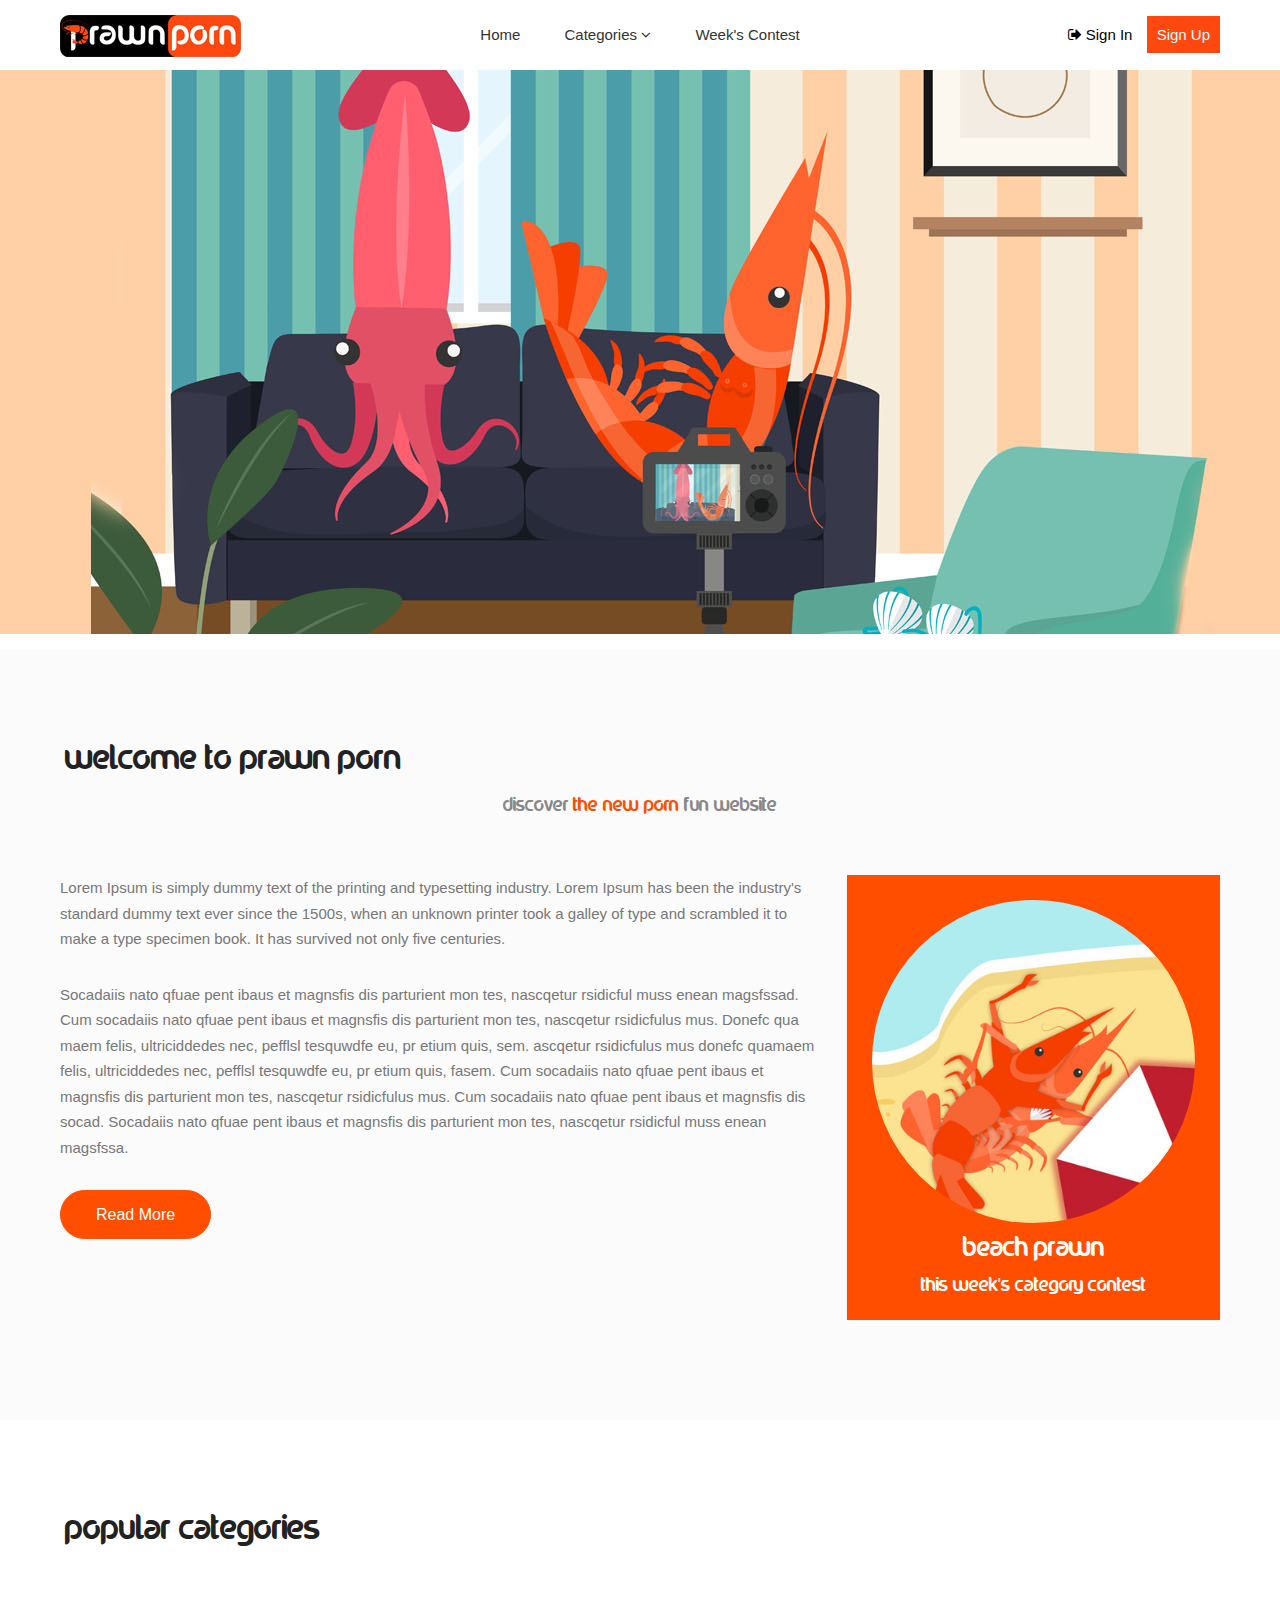
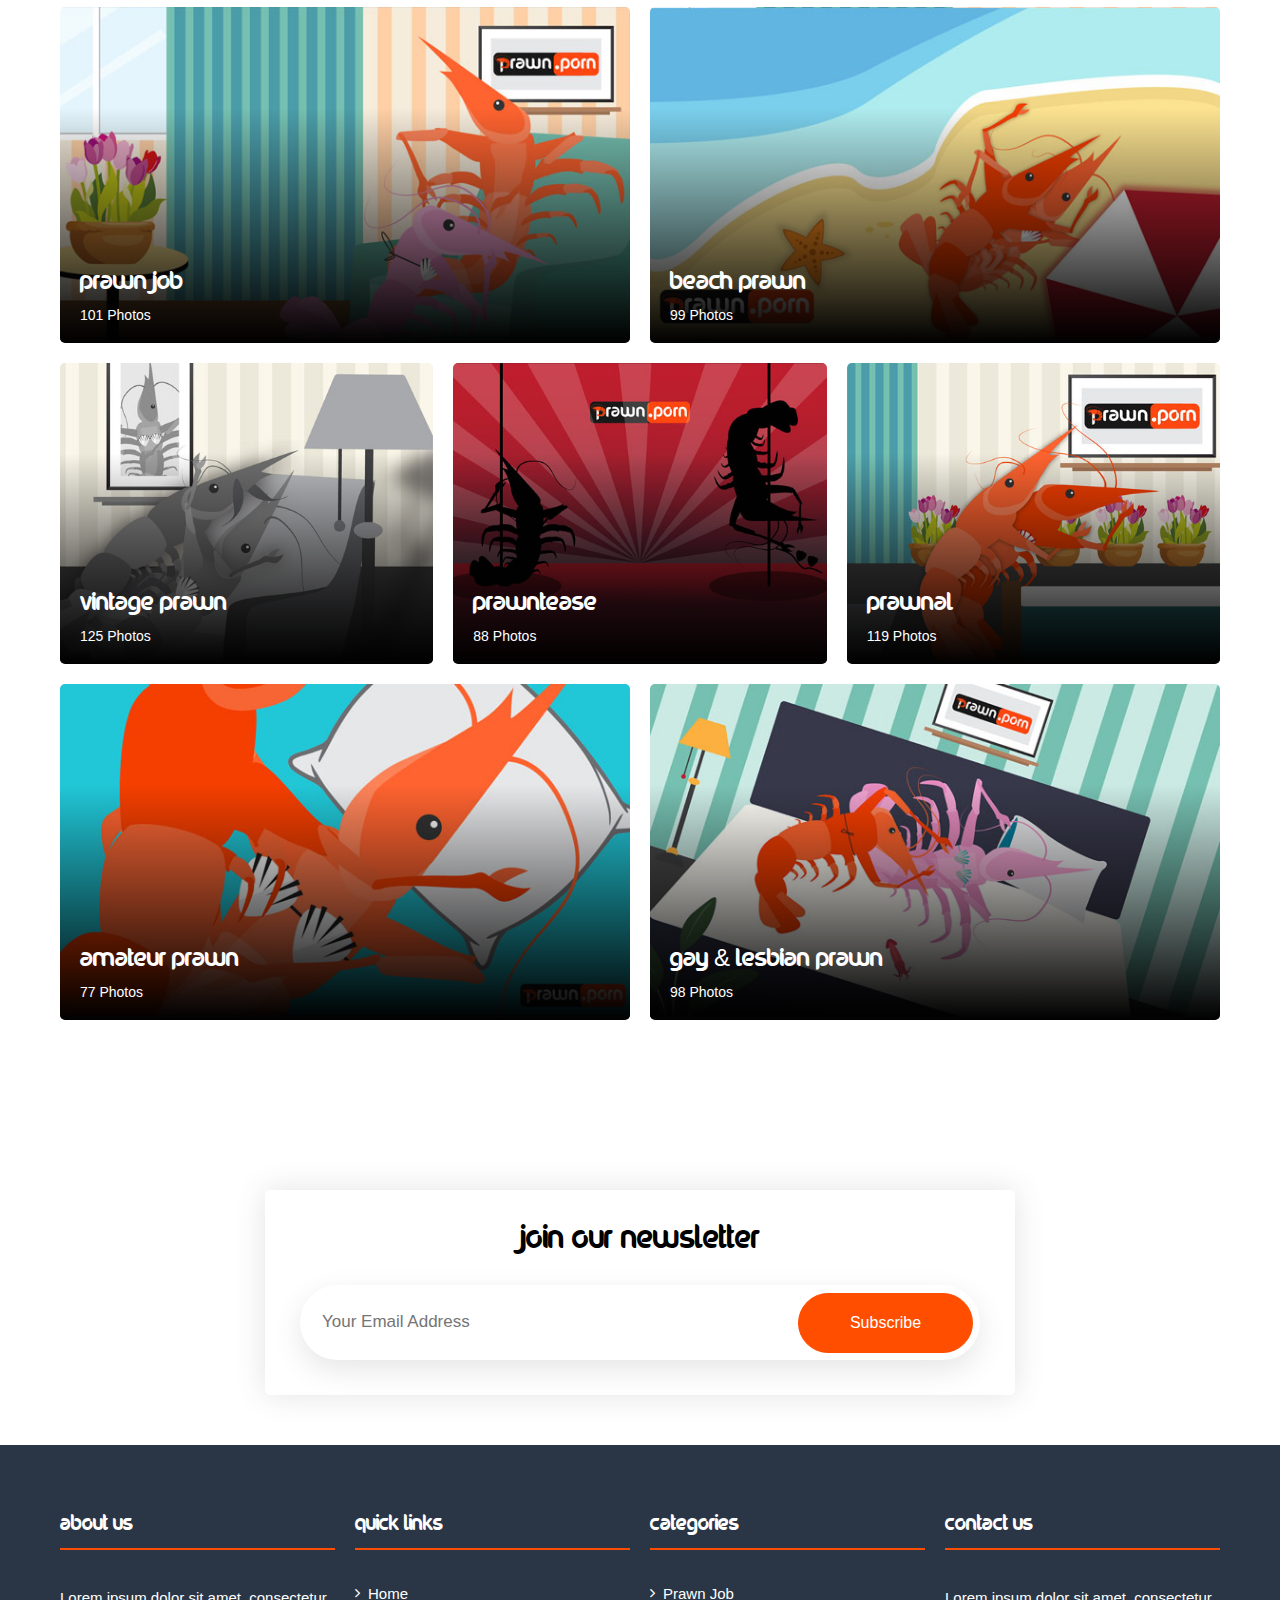
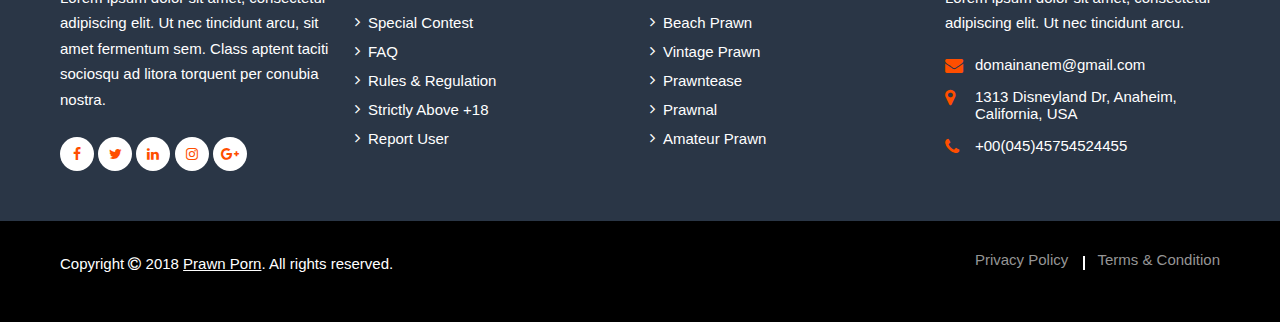
<file: index.html>
<!DOCTYPE html>

<html lang="en">

<head>

<meta charset="utf-8">

<meta name="viewport" content="width=device-width, initial-scale=1.0">

<link rel="icon" type="image/png" href="images/favicon.ico">

<link rel="stylesheet" href="styles.css">

<title>Welcome to Prawn Porn</title>

</head>

<body>

<header>

  <div class="container">

    <div class="row">

      <div class="col-xs-12 col-sm-3 col-md-3"> <a href="#" class="logo"><img src="images/logo.png" alt=""></a> </div>

      <div class="col-xs-4 col-sm-6 col-md-6">

        <nav>
          <label for="show-menu" class="show-menu"><i class="fa fa-bars"></i> Menu</label>
          <input type="checkbox" id="show-menu" role="button">
          <ul id="menu">

            <li><a href="index.html">Home</a></li>

            <li><a href="category-list.html">Categories <i class="fa fa-angle-down"></i></a>

              <ul class="hidden">

                <li><a href="#">Prawn Job</a></li>

                <li><a href="#">Beach Prawn</a></li>

                <li><a href="#">Vintage Prawn</a></li>

                <li><a href="#">Prawntease</a></li>

                <li><a href="#">Prawnal</a></li>

                <li><a href="#">Amateur Prawn</a></li>

                <li><a href="#">Gay &amp; Lesbian Prawn</a></li>

                <li><a href="#">row Prawn</a></li>

                <li><a href="#">Fat Praw</a></li>

              </ul>

            </li>

            <li><a href="#">Week's Contest</a></li>

          </ul>
          <div class="clear"></div>
        </nav>

      </div>

      <div class="col-xs-8 col-sm-3 col-md-3">

        <ul class="userlinks">

          <li><a href="#" class="login"><i class="fa fa-sign-out"></i> Sign In</a></li>

          <li><a href="#" class="signup">Sign Up</a></li>

        </ul>

      </div>

    </div>

  </div>

</header>





  <div class="banner"></div>

  

  

<section class="section lightgrey">

  <div class="container">

    <div class="section-title">

      <h2>Welcome to Prawn Porn</h2>

      <h4>Discover <span>the New Porn </span>Fun Website</h4>

    </div>

    <div class="row">

      <div class="col-sm-8">

        <div class="about-text">

          <p>Lorem Ipsum is simply dummy text of the printing and typesetting industry. Lorem Ipsum has been the industry's standard dummy text ever since the 1500s, when an unknown printer took a galley of type and scrambled it to make a type specimen book. It has survived not only five centuries.</p>

          <p>Socadaiis nato qfuae pent ibaus et magnsfis dis parturient mon tes, nascqetur rsidicful muss enean magsfssad. Cum socadaiis nato qfuae pent ibaus et magnsfis dis parturient mon tes, nascqetur rsidicfulus mus. Donefc qua maem felis, ultriciddedes nec, pefflsl tesquwdfe eu, pr etium quis, sem.

            

            ascqetur rsidicfulus mus donefc quamaem felis, ultriciddedes nec, pefflsl tesquwdfe eu, pr etium quis, fasem. Cum socadaiis nato qfuae pent ibaus et magnsfis dis parturient mon tes, nascqetur rsidicfulus mus. Cum socadaiis nato qfuae pent ibaus et magnsfis dis socad. Socadaiis nato qfuae pent ibaus et magnsfis dis parturient mon tes, nascqetur rsidicful muss enean magsfssa.</p>

          <p><a href="#" class="btn">Read More</a></p>

        </div>

      </div>

      <div class="col-sm-4">

        <div class="circleblock"> <img src="images/me.jpg" alt="">

          <h2>Beach Prawn</h2>

          <h3>This week's category contest</h3>

        </div>

      </div>

    </div>

  </div>

</section>

<section class="section">

  <div class="container">

    <div class="section-title">

      <h2>Popular Categories</h2>

    </div>

    <div class="row">

      <div class="col-sm-6">

        <div class="single-cities">

          <figure> <a href="#"> <img src="images/cat-1.jpg" alt="">

            <div class="list-overlay"></div>

            </a> </figure>

          <div class="cities-content">

            <h4><a href="#">Prawn Job</a></h4>

            <span>101 Photos</span> </div>

          <div class="browse-btn"> <a href="#" class="btn btn-primary">Browse</a> </div>

        </div>

      </div>

      <div class="col-sm-6">

        <div class="single-cities">

          <figure> <a href="#"> <img src="images/cat-2.jpg" alt="">

            <div class="list-overlay"></div>

            </a> </figure>

          <div class="cities-content">

            <h4><a href="#">Beach Prawn</a></h4>

            <span>99 Photos</span> </div>

          <div class="browse-btn"> <a href="#" class="btn btn-primary">Browse</a> </div>

        </div>

      </div>

    </div>

    <div class="row">

      <div class="col-sm-4">

        <div class="single-cities">

          <figure> <a href="#"> <img src="images/cat-3.jpg" alt="">

            <div class="list-overlay"></div>

            </a> </figure>

          <div class="cities-content">

            <h4><a href="#">Vintage Prawn</a></h4>

            <span>125 Photos</span> </div>

          <div class="browse-btn"> <a href="#" class="btn btn-primary">Browse</a> </div>

        </div>

      </div>

      <div class="col-sm-4">

        <div class="single-cities">

          <figure> <a href="#"> <img src="images/cat-4.jpg" alt="">

            <div class="list-overlay"></div>

            </a> </figure>

          <div class="cities-content">

            <h4><a href="#">Prawntease</a></h4>

            <span>88 Photos</span> </div>

          <div class="browse-btn"> <a href="#" class="btn btn-primary">Browse</a> </div>

        </div>

      </div>

      <div class="col-sm-4">

        <div class="single-cities">

          <figure> <a href="#"> <img src="images/cat-5.jpg" alt="">

            <div class="list-overlay"></div>

            </a> </figure>

          <div class="cities-content">

            <h4><a href="#">Prawnal</a></h4>

            <span>119 Photos</span> </div>

          <div class="browse-btn"> <a href="#" class="btn btn-primary">Browse</a> </div>

        </div>

      </div>

    </div>

    <div class="row">

      <div class="col-sm-6">

        <div class="single-cities">

          <figure> <a href="#"> <img src="images/cat-6.jpg" alt="">

            <div class="list-overlay"></div>

            </a> </figure>

          <div class="cities-content">

            <h4><a href="#">Amateur Prawn</a></h4>

            <span>77 Photos</span> </div>

          <div class="browse-btn"> <a href="#" class="btn btn-primary">Browse</a> </div>

        </div>

      </div>

      <div class="col-sm-6">

        <div class="single-cities">

          <figure> <a href="#"> <img src="images/cat-7.jpg" alt="">

            <div class="list-overlay"></div>

            </a> </figure>

          <div class="cities-content">

            <h4><a href="#">Gay &amp; Lesbian Prawn</a></h4>

            <span>98 Photos</span> </div>

          <div class="browse-btn"> <a href="#" class="btn btn-primary">Browse</a> </div>

        </div>

      </div>

    </div>

  </div>

</section>

<section class="sectionsmall">

  <div class="container">

    <div class="row">

      <div class="col-sm-12">

        <div class="newsletter">

          <h4>Join Our Newsletter</h4>

          <form>

            <input type="email" class="form-control" placeholder="Your Email Address" name="email">

            <button class="btn btn-primary" type="submit">Subscribe</button>

          </form>

        </div>

      </div>

    </div>

  </div>

</section>

<footer>

  <div class="container">

    <div class="row">

      <div class="col-sm-3">

        <div class="about">

          <h4>About Us</h4>

          <p>Lorem ipsum dolor sit amet, consectetur adipiscing elit. Ut nec tincidunt arcu, sit amet fermentum sem. Class aptent taciti sociosqu ad litora torquent per conubia nostra.</p>

          <ul class="social-link">

            <li><a href="#" class="fa fa-facebook"></a></li>

            <li><a href="#" class="fa fa-twitter"></a></li>

            <li><a href="#" class="fa fa-linkedin"></a></li>

            <li><a href="#" class="fa fa-instagram"></a></li>

            <li><a href="#" class="fa fa-google-plus"></a></li>

          </ul>

        </div>

      </div>

      <div class="col-sm-3">

        <div class="links">

          <h4>Quick Links</h4>

          <ul>

            <li><a href="#">Home</a></li>

            <li><a href="#">Special Contest</a></li>

            <li><a href="#">FAQ</a></li>

            <li><a href="#">Rules & Regulation</a></li>

            <li><a href="#">Strictly Above +18</a></li>

            <li><a href="#">Report User</a></li>

          </ul>

        </div>

      </div>

      <div class="col-sm-3">

        <div class="links">

          <h4>Categories</h4>

          <ul>

            <li><a href="#">Prawn Job</a></li>

            <li><a href="#">Beach Prawn</a></li>

            <li><a href="#">Vintage Prawn</a></li>

            <li><a href="#">Prawntease</a></li>

            <li><a href="#">Prawnal</a></li>

            <li><a href="#">Amateur Prawn</a></li>

          </ul>

        </div>

      </div>

      <div class="col-sm-3">

        <div class="address">

          <h4>Contact Us</h4>

          <p>Lorem ipsum dolor sit amet, consectetur adipiscing elit. Ut nec tincidunt arcu.</p>

          <ul class="footer-contact-info">

            <li><i class="fa fa-envelope"></i> <a href="#">domainanem@gmail.com</a></li>

            <li><i class="fa fa-map-marker"></i> <a href="#">1313 Disneyland Dr, Anaheim, California, USA</a></li>

            <li><i class="fa fa-phone"></i> <a href="#">+00(045)45754524455</a></li>

          </ul>

        </div>

      </div>

    </div>

  </div>

</footer>

<div class="copyright-area">

  <div class="container">

    <div class="row">

      <div class="col-sm-5">

        <p>Copyright <i class="fa fa-copyright"></i> 2018 <a href="" target="_blank">Prawn Porn</a>. All rights reserved.</p>

      </div>

      <div class="col-sm-7">

        <ul>

          <li><a href="#">Privacy Policy</a></li>

          <li><a href="#">Terms &amp; Condition</a></li>

        </ul>

      </div>

    </div>

  </div>

</div>

</body>

</html>
</file>
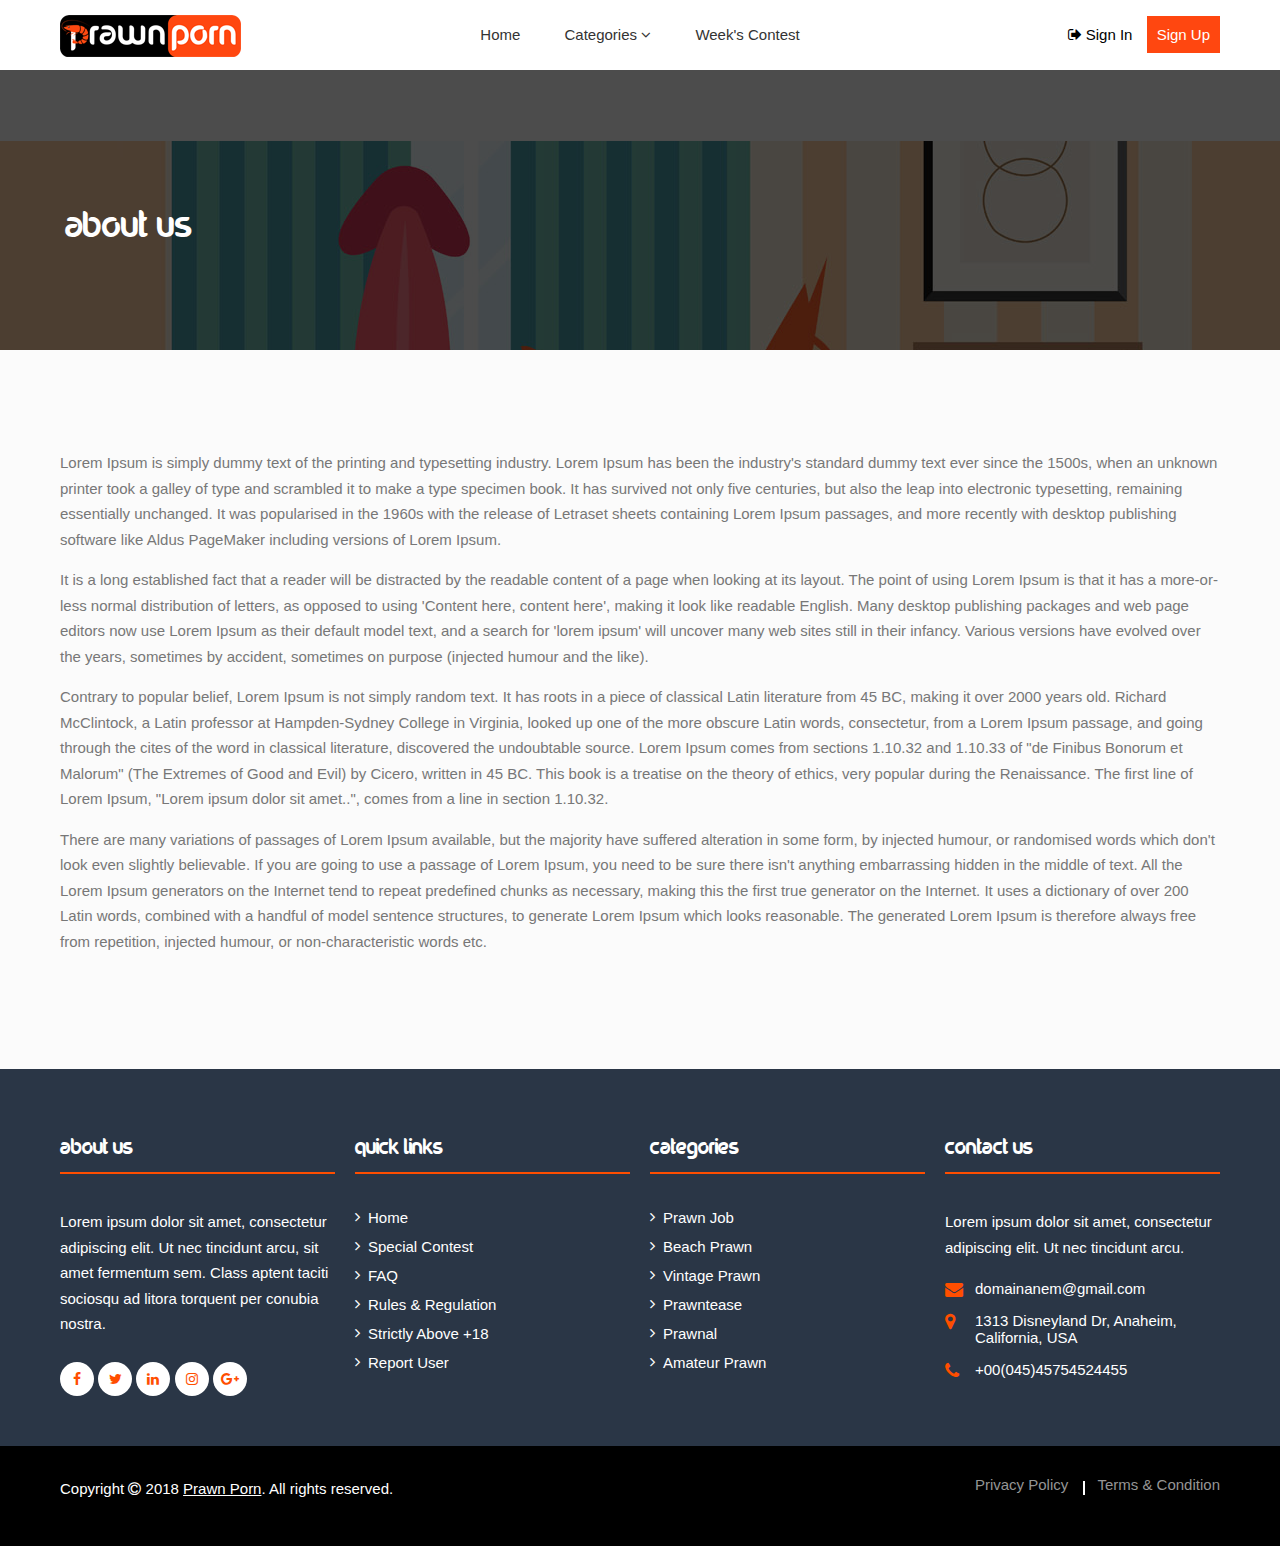
<file: about.html>
<!DOCTYPE html>

<html lang="en">

<head>

<meta charset="utf-8">

<meta name="viewport" content="width=device-width, initial-scale=1.0">

<link rel="icon" type="image/png" href="images/favicon.ico">

<link rel="stylesheet" href="styles.css">

<title>Welcome to Prawn Porn</title>

</head>

<body>

<header>

  <div class="container">

    <div class="row">

      <div class="col-xs-12 col-sm-3 col-md-3"> <a href="#" class="logo"><img src="images/logo.png" alt=""></a> </div>

      <div class="col-xs-4 col-sm-6 col-md-6">

        <nav>
          <label for="show-menu" class="show-menu"><i class="fa fa-bars"></i> Menu</label>
          <input type="checkbox" id="show-menu" role="button">
          <ul id="menu">

            <li><a href="index.html">Home</a></li>

            <li><a href="category-list.html">Categories <i class="fa fa-angle-down"></i></a>

              <ul class="hidden">

                <li><a href="#">Prawn Job</a></li>

                <li><a href="#">Beach Prawn</a></li>

                <li><a href="#">Vintage Prawn</a></li>

                <li><a href="#">Prawntease</a></li>

                <li><a href="#">Prawnal</a></li>

                <li><a href="#">Amateur Prawn</a></li>

                <li><a href="#">Gay &amp; Lesbian Prawn</a></li>

                <li><a href="#">row Prawn</a></li>

                <li><a href="#">Fat Praw</a></li>

              </ul>

            </li>

            <li><a href="#">Week's Contest</a></li>

          </ul>
          <div class="clear"></div>
        </nav>

      </div>

      <div class="col-xs-8 col-sm-3 col-md-3">

        <ul class="userlinks">

          <li><a href="#" class="login"><i class="fa fa-sign-out"></i> Sign In</a></li>

          <li><a href="#" class="signup">Sign Up</a></li>

        </ul>

      </div>

    </div>

  </div>

</header>



<section>
  <div class="innerbanner">
  	<div class="container">
        <div class="page-section-title">
          <h2>About Us</h2>
        </div>
    </div>
  </div>
</section>




<div class="section lightgrey about">

  <div class="container">    

    <div class="row">    

      <div class="col-sm-12">

        
       <p>Lorem Ipsum is simply dummy text of the printing and typesetting industry. Lorem Ipsum has been the industry's standard dummy text ever since the 1500s, when an unknown printer took a galley of type and scrambled it to make a type specimen book. It has survived not only five centuries, but also the leap into electronic typesetting, remaining essentially unchanged. It was popularised in the 1960s with the release of Letraset sheets containing Lorem Ipsum passages, and more recently with desktop publishing software like Aldus PageMaker including versions of Lorem Ipsum.</p>
       <p>It is a long established fact that a reader will be distracted by the readable content of a page when looking at its layout. The point of using Lorem Ipsum is that it has a more-or-less normal distribution of letters, as opposed to using 'Content here, content here', making it look like readable English. Many desktop publishing packages and web page editors now use Lorem Ipsum as their default model text, and a search for 'lorem ipsum' will uncover many web sites still in their infancy. Various versions have evolved over the years, sometimes by accident, sometimes on purpose (injected humour and the like).</p>
       <p>Contrary to popular belief, Lorem Ipsum is not simply random text. It has roots in a piece of classical Latin literature from 45 BC, making it over 2000 years old. Richard McClintock, a Latin professor at Hampden-Sydney College in Virginia, looked up one of the more obscure Latin words, consectetur, from a Lorem Ipsum passage, and going through the cites of the word in classical literature, discovered the undoubtable source. Lorem Ipsum comes from sections 1.10.32 and 1.10.33 of "de Finibus Bonorum et Malorum" (The Extremes of Good and Evil) by Cicero, written in 45 BC. This book is a treatise on the theory of ethics, very popular during the Renaissance. The first line of Lorem Ipsum, "Lorem ipsum dolor sit amet..", comes from a line in section 1.10.32.</p>
       <p>There are many variations of passages of Lorem Ipsum available, but the majority have suffered alteration in some form, by injected humour, or randomised words which don't look even slightly believable. If you are going to use a passage of Lorem Ipsum, you need to be sure there isn't anything embarrassing hidden in the middle of text. All the Lorem Ipsum generators on the Internet tend to repeat predefined chunks as necessary, making this the first true generator on the Internet. It uses a dictionary of over 200 Latin words, combined with a handful of model sentence structures, to generate Lorem Ipsum which looks reasonable. The generated Lorem Ipsum is therefore always free from repetition, injected humour, or non-characteristic words etc.</p>

      </div>


    </div>

  </div>

</div>




<footer>

  <div class="container">

    <div class="row">

      <div class="col-sm-3">

        <div class="about">

          <h4>About Us</h4>

          <p>Lorem ipsum dolor sit amet, consectetur adipiscing elit. Ut nec tincidunt arcu, sit amet fermentum sem. Class aptent taciti sociosqu ad litora torquent per conubia nostra.</p>

          <ul class="social-link">

            <li><a href="#" class="fa fa-facebook"></a></li>

            <li><a href="#" class="fa fa-twitter"></a></li>

            <li><a href="#" class="fa fa-linkedin"></a></li>

            <li><a href="#" class="fa fa-instagram"></a></li>

            <li><a href="#" class="fa fa-google-plus"></a></li>

          </ul>

        </div>

      </div>

      <div class="col-sm-3">

        <div class="links">

          <h4>Quick Links</h4>

          <ul>

            <li><a href="#">Home</a></li>

            <li><a href="#">Special Contest</a></li>

            <li><a href="#">FAQ</a></li>

            <li><a href="#">Rules & Regulation</a></li>

            <li><a href="#">Strictly Above +18</a></li>

            <li><a href="#">Report User</a></li>

          </ul>

        </div>

      </div>

      <div class="col-sm-3">

        <div class="links">

          <h4>Categories</h4>

          <ul>

            <li><a href="#">Prawn Job</a></li>

            <li><a href="#">Beach Prawn</a></li>

            <li><a href="#">Vintage Prawn</a></li>

            <li><a href="#">Prawntease</a></li>

            <li><a href="#">Prawnal</a></li>

            <li><a href="#">Amateur Prawn</a></li>

          </ul>

        </div>

      </div>

      <div class="col-sm-3">

        <div class="address">

          <h4>Contact Us</h4>

          <p>Lorem ipsum dolor sit amet, consectetur adipiscing elit. Ut nec tincidunt arcu.</p>

          <ul class="footer-contact-info">

            <li><i class="fa fa-envelope"></i> <a href="#">domainanem@gmail.com</a></li>

            <li><i class="fa fa-map-marker"></i> <a href="#">1313 Disneyland Dr, Anaheim, California, USA</a></li>

            <li><i class="fa fa-phone"></i> <a href="#">+00(045)45754524455</a></li>

          </ul>

        </div>

      </div>

    </div>

  </div>

</footer>



<div class="copyright-area">

  <div class="container">

    <div class="row">

      <div class="col-sm-5">

        <p>Copyright <i class="fa fa-copyright"></i> 2018 <a href="" target="_blank">Prawn Porn</a>. All rights reserved.</p>

      </div>

      <div class="col-sm-7">

        <ul>

          <li><a href="#">Privacy Policy</a></li>

          <li><a href="#">Terms &amp; Condition</a></li>

        </ul>

      </div>

    </div>

  </div>

</div>



</body>

</html>
</file>
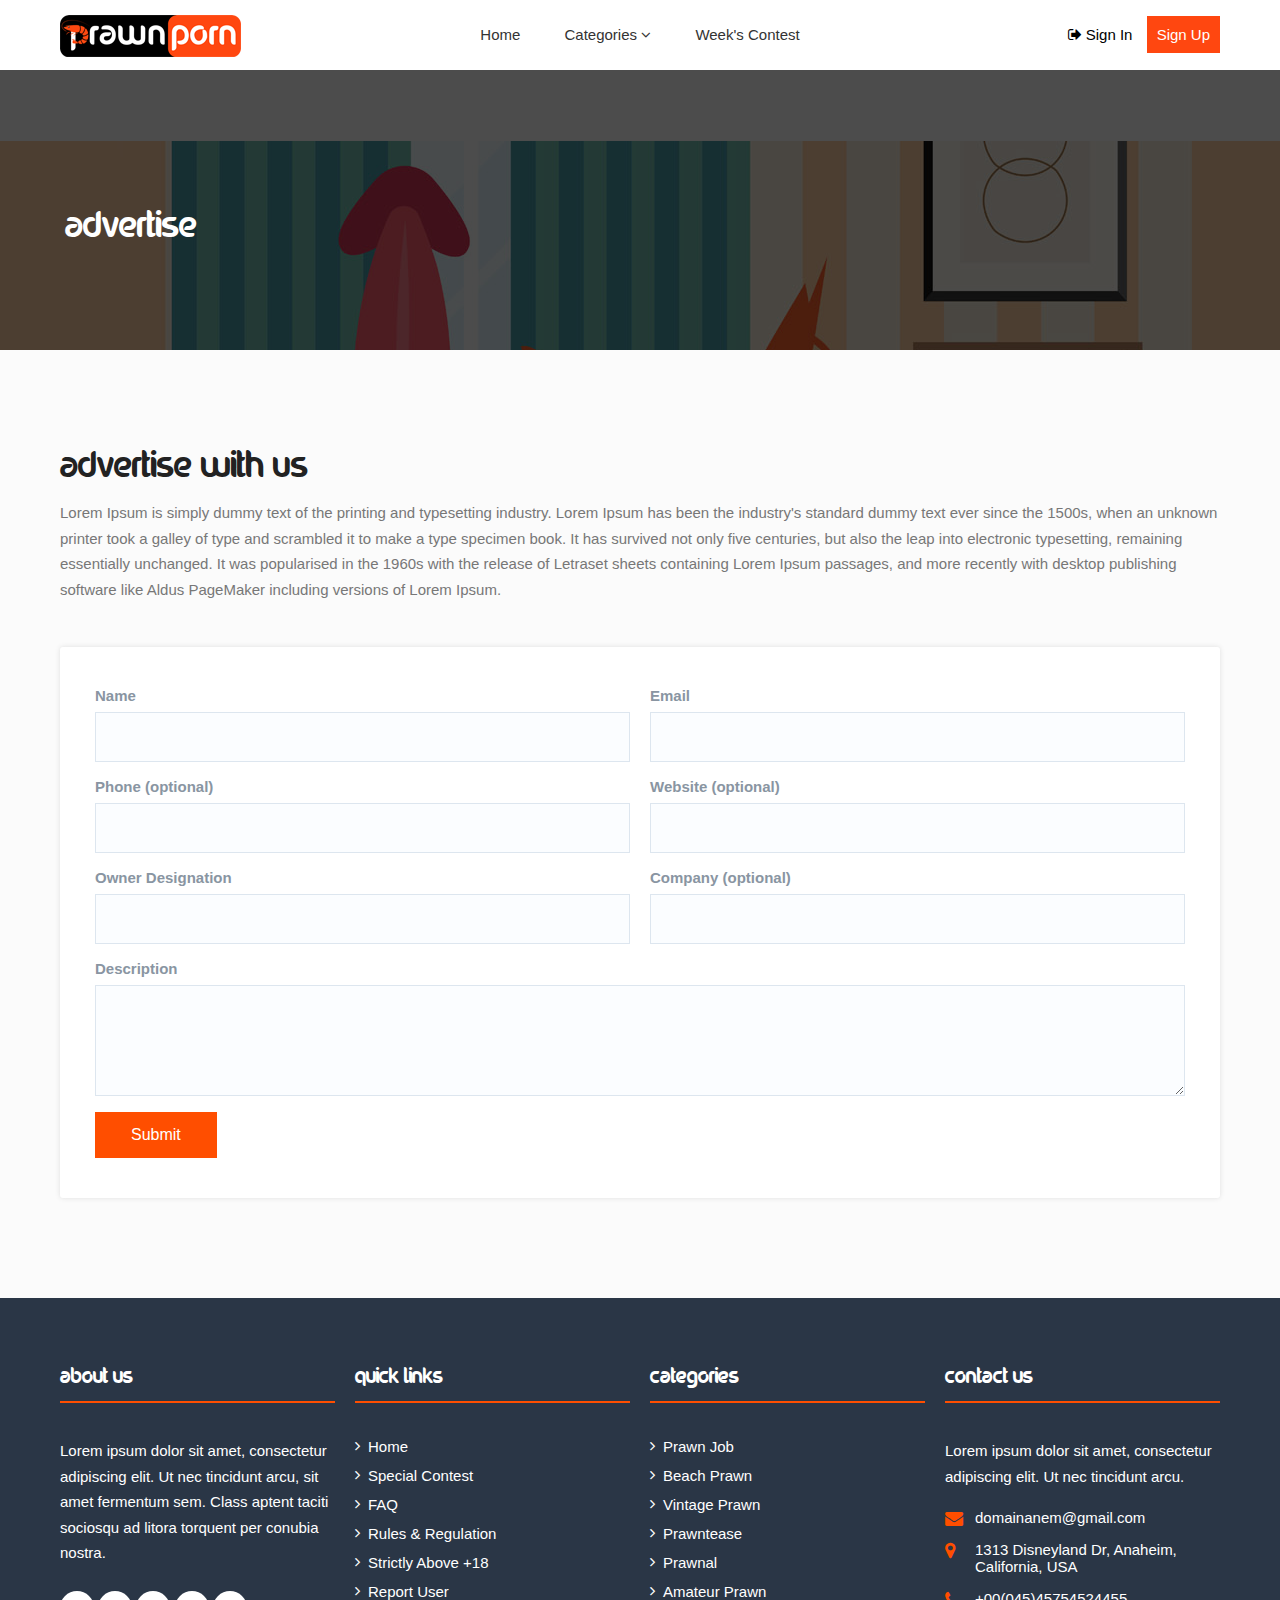
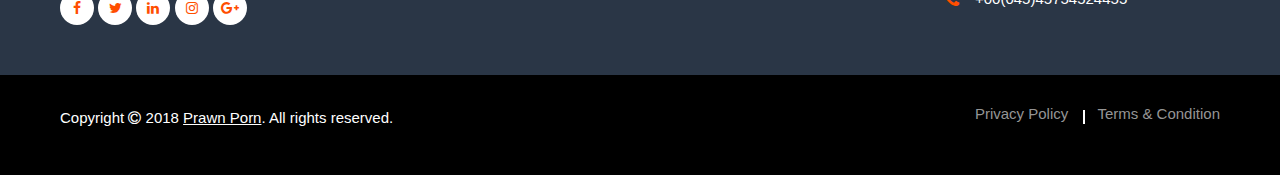
<file: advertise.html>
<!DOCTYPE html>

<html lang="en">

<head>

<meta charset="utf-8">

<meta name="viewport" content="width=device-width, initial-scale=1.0">

<link rel="icon" type="image/png" href="images/favicon.ico">

<link rel="stylesheet" href="styles.css">

<title>Welcome to Prawn Porn</title>

</head>

<body>

<header>

  <div class="container">

    <div class="row">

      <div class="col-xs-12 col-sm-3 col-md-3"> <a href="#" class="logo"><img src="images/logo.png" alt=""></a> </div>

      <div class="col-xs-4 col-sm-6 col-md-6">

        <nav>
          <label for="show-menu" class="show-menu"><i class="fa fa-bars"></i> Menu</label>
          <input type="checkbox" id="show-menu" role="button">
          <ul id="menu">

            <li><a href="index.html">Home</a></li>

            <li><a href="category-list.html">Categories <i class="fa fa-angle-down"></i></a>

              <ul class="hidden">

                <li><a href="#">Prawn Job</a></li>

                <li><a href="#">Beach Prawn</a></li>

                <li><a href="#">Vintage Prawn</a></li>

                <li><a href="#">Prawntease</a></li>

                <li><a href="#">Prawnal</a></li>

                <li><a href="#">Amateur Prawn</a></li>

                <li><a href="#">Gay &amp; Lesbian Prawn</a></li>

                <li><a href="#">row Prawn</a></li>

                <li><a href="#">Fat Praw</a></li>

              </ul>

            </li>

            <li><a href="#">Week's Contest</a></li>

          </ul>
          <div class="clear"></div>
        </nav>

      </div>

      <div class="col-xs-8 col-sm-3 col-md-3">

        <ul class="userlinks">

          <li><a href="#" class="login"><i class="fa fa-sign-out"></i> Sign In</a></li>

          <li><a href="#" class="signup">Sign Up</a></li>

        </ul>

      </div>

    </div>

  </div>

</header>



<section>

  <div class="innerbanner">

  	<div class="container">

        <div class="page-section-title">

          <h2>Advertise</h2>

        </div>

    </div>

  </div>

</section>




<div class="section lightgrey">

  <div class="container">    

    <div class="row">    

      <div class="col-sm-12">
         
         <h2>Advertise with us</h2>

        <p>Lorem Ipsum is simply dummy text of the printing and typesetting industry. Lorem Ipsum has been the industry's standard dummy text ever since the 1500s, when an unknown printer took a galley of type and scrambled it to make a type specimen book. It has survived not only five centuries, but also the leap into electronic typesetting, remaining essentially unchanged. It was popularised in the 1960s with the release of Letraset sheets containing Lorem Ipsum passages, and more recently with desktop publishing software like Aldus PageMaker including versions of Lorem Ipsum.</p>
       

      </div>
      
      <div class="col-sm-12">

 <form>
  <div class="form">
    
    <div class="row">
      <div class="col-lg-6 col-md-12">
        <div class="form-group">
          <label>Name</label>
          <input type="text" class="form-control">
        </div>
      </div>
      <div class="col-lg-6 col-md-12">
        <div class="form-group">
          <label>Email</label>
          <input type="text" class="form-control">
        </div>
      </div>
      <div class="col-lg-6 col-md-12">
        <div class="form-group">
          <label>Phone <span>(optional)</span></label>
          <input type="text" class="form-control">
        </div>
      </div>
      <div class="col-lg-6 col-md-12">
        <div class="form-group">
          <label>Website <span>(optional)</span></label>
          <input type="text" class="form-control">
        </div>
      </div>
      <div class="col-lg-6 col-md-12">
        <div class="form-group">
          <label>Owner Designation</label>
          <input type="text" class="form-control">
        </div>
      </div>
      <div class="col-lg-6 col-md-12">
        <div class="form-group">
          <label>Company <span>(optional)</span></label>
          <input type="text" class="form-control">
        </div>
      </div>
      <div class="col-lg-12 col-md-12">
        <div class="form-group">
            <label>Description</label>
            <textarea name="desc" cols="30" rows="5" class="form-control"></textarea>
        </div>
      </div>
      
    </div>

<div class="row">
    <div class="col-md-12">  
        <div class="submit-listing">
            <button type="submit">Submit</button>
        </div>
    </div>
</div>
    
  </div>
  
</form>

      </div>
      
      
      


    </div>

  </div>

</div>




<footer>

  <div class="container">

    <div class="row">

      <div class="col-sm-3">

        <div class="about">

          <h4>About Us</h4>

          <p>Lorem ipsum dolor sit amet, consectetur adipiscing elit. Ut nec tincidunt arcu, sit amet fermentum sem. Class aptent taciti sociosqu ad litora torquent per conubia nostra.</p>

          <ul class="social-link">

            <li><a href="#" class="fa fa-facebook"></a></li>

            <li><a href="#" class="fa fa-twitter"></a></li>

            <li><a href="#" class="fa fa-linkedin"></a></li>

            <li><a href="#" class="fa fa-instagram"></a></li>

            <li><a href="#" class="fa fa-google-plus"></a></li>

          </ul>

        </div>

      </div>

      <div class="col-sm-3">

        <div class="links">

          <h4>Quick Links</h4>

          <ul>

            <li><a href="#">Home</a></li>

            <li><a href="#">Special Contest</a></li>

            <li><a href="#">FAQ</a></li>

            <li><a href="#">Rules & Regulation</a></li>

            <li><a href="#">Strictly Above +18</a></li>

            <li><a href="#">Report User</a></li>

          </ul>

        </div>

      </div>

      <div class="col-sm-3">

        <div class="links">

          <h4>Categories</h4>

          <ul>

            <li><a href="#">Prawn Job</a></li>

            <li><a href="#">Beach Prawn</a></li>

            <li><a href="#">Vintage Prawn</a></li>

            <li><a href="#">Prawntease</a></li>

            <li><a href="#">Prawnal</a></li>

            <li><a href="#">Amateur Prawn</a></li>

          </ul>

        </div>

      </div>

      <div class="col-sm-3">

        <div class="address">

          <h4>Contact Us</h4>

          <p>Lorem ipsum dolor sit amet, consectetur adipiscing elit. Ut nec tincidunt arcu.</p>

          <ul class="footer-contact-info">

            <li><i class="fa fa-envelope"></i> <a href="#">domainanem@gmail.com</a></li>

            <li><i class="fa fa-map-marker"></i> <a href="#">1313 Disneyland Dr, Anaheim, California, USA</a></li>

            <li><i class="fa fa-phone"></i> <a href="#">+00(045)45754524455</a></li>

          </ul>

        </div>

      </div>

    </div>

  </div>

</footer>



<div class="copyright-area">

  <div class="container">

    <div class="row">

      <div class="col-sm-5">

        <p>Copyright <i class="fa fa-copyright"></i> 2018 <a href="" target="_blank">Prawn Porn</a>. All rights reserved.</p>

      </div>

      <div class="col-sm-7">

        <ul>

          <li><a href="#">Privacy Policy</a></li>

          <li><a href="#">Terms &amp; Condition</a></li>

        </ul>

      </div>

    </div>

  </div>

</div>



</body>

</html>
</file>
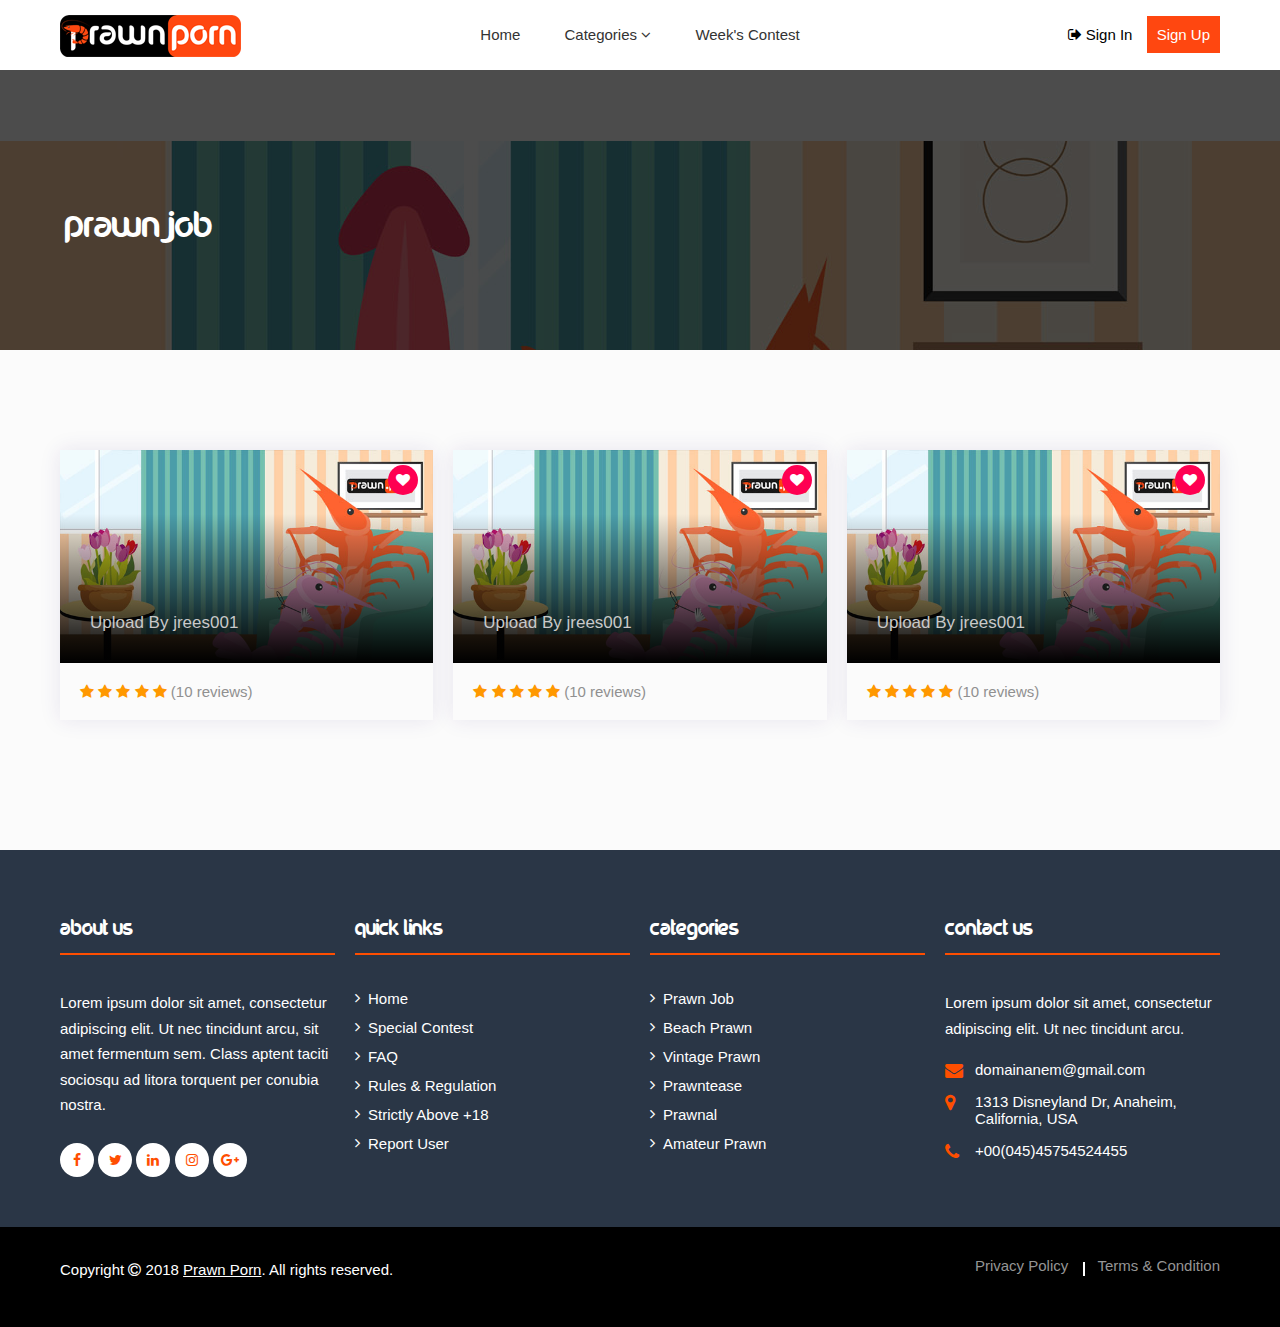
<file: category-list.html>
<!DOCTYPE html>

<html lang="en">

<head>

<meta charset="utf-8">

<meta name="viewport" content="width=device-width, initial-scale=1.0">

<link rel="icon" type="image/png" href="images/favicon.ico">

<link rel="stylesheet" href="styles.css">

<title>Welcome to Prawn Porn</title>

</head>

<body>

<header>

  <div class="container">

    <div class="row">

      <div class="col-xs-12 col-sm-3 col-md-3"> <a href="#" class="logo"><img src="images/logo.png" alt=""></a> </div>

      <div class="col-xs-4 col-sm-6 col-md-6">

        <nav>
          <label for="show-menu" class="show-menu"><i class="fa fa-bars"></i> Menu</label>
          <input type="checkbox" id="show-menu" role="button">
          <ul id="menu">

            <li><a href="index.html">Home</a></li>

            <li><a href="category-list.html">Categories <i class="fa fa-angle-down"></i></a>

              <ul class="hidden">

                <li><a href="#">Prawn Job</a></li>

                <li><a href="#">Beach Prawn</a></li>

                <li><a href="#">Vintage Prawn</a></li>

                <li><a href="#">Prawntease</a></li>

                <li><a href="#">Prawnal</a></li>

                <li><a href="#">Amateur Prawn</a></li>

                <li><a href="#">Gay &amp; Lesbian Prawn</a></li>

                <li><a href="#">row Prawn</a></li>

                <li><a href="#">Fat Praw</a></li>

              </ul>

            </li>

            <li><a href="#">Week's Contest</a></li>

          </ul>
          <div class="clear"></div>
        </nav>

      </div>

      <div class="col-xs-8 col-sm-3 col-md-3">

        <ul class="userlinks">

          <li><a href="#" class="login"><i class="fa fa-sign-out"></i> Sign In</a></li>

          <li><a href="#" class="signup">Sign Up</a></li>

        </ul>

      </div>

    </div>

  </div>

</header>



<section>

  <div class="innerbanner">

  	<div class="container">

        <div class="page-section-title">

          <h2>Prawn Job</h2>

        </div>

    </div>

  </div>

</section>





<div class="section lightgrey">

  <div class="container">    

    <div class="row">    

      <div class="col-sm-4">

        <div class="category-box">

  <figure> <a href="#"> <img src="images/listing-img1.jpg" alt=""> <span class="list-overlay"></span> </a>

    <div class="list-like"> <a href="#" class="fa fa-heart"></a> </div>

    <div class="category-content"> <span>Upload By <span></span>jrees001 </span> </div>

  </figure>

  <div class="star-rating"> <span><i class="fa fa-star"></i></span> <span><i class="fa fa-star"></i></span> <span><i class="fa fa-star"></i></span> <span><i class="fa fa-star"></i></span> <span><i class="fa fa-star"></i></span>

    <div class="rating-counter"> (10 reviews) </div>

  </div>

</div>

      </div>

    

      <div class="col-sm-4">

        <div class="category-box">

  <figure> <a href="#"> <img src="images/listing-img1.jpg" alt=""> <span class="list-overlay"></span> </a>

    <div class="list-like"> <a href="#" class="fa fa-heart"></a> </div>

    <div class="category-content"> <span>Upload By <span></span>jrees001 </span> </div>

  </figure>

  <div class="star-rating"> <span><i class="fa fa-star"></i></span> <span><i class="fa fa-star"></i></span> <span><i class="fa fa-star"></i></span> <span><i class="fa fa-star"></i></span> <span><i class="fa fa-star"></i></span>

    <div class="rating-counter"> (10 reviews) </div>

  </div>

</div>

      </div>

    

      <div class="col-sm-4">

        <div class="category-box">

  <figure> <a href="#"> <img src="images/listing-img1.jpg" alt=""> <span class="list-overlay"></span> </a>

    <div class="list-like"> <a href="#" class="fa fa-heart"></a> </div>

    <div class="category-content"> <span>Upload By <span></span>jrees001 </span> </div>

  </figure>

  <div class="star-rating"> <span><i class="fa fa-star"></i></span> <span><i class="fa fa-star"></i></span> <span><i class="fa fa-star"></i></span> <span><i class="fa fa-star"></i></span> <span><i class="fa fa-star"></i></span>

    <div class="rating-counter"> (10 reviews) </div>

  </div>

</div>

      </div>

      

    </div>

  </div>

</div>



<footer>

  <div class="container">

    <div class="row">

      <div class="col-sm-3">

        <div class="about">

          <h4>About Us</h4>

          <p>Lorem ipsum dolor sit amet, consectetur adipiscing elit. Ut nec tincidunt arcu, sit amet fermentum sem. Class aptent taciti sociosqu ad litora torquent per conubia nostra.</p>

          <ul class="social-link">

            <li><a href="#" class="fa fa-facebook"></a></li>

            <li><a href="#" class="fa fa-twitter"></a></li>

            <li><a href="#" class="fa fa-linkedin"></a></li>

            <li><a href="#" class="fa fa-instagram"></a></li>

            <li><a href="#" class="fa fa-google-plus"></a></li>

          </ul>

        </div>

      </div>

      <div class="col-sm-3">

        <div class="links">

          <h4>Quick Links</h4>

          <ul>

            <li><a href="#">Home</a></li>

            <li><a href="#">Special Contest</a></li>

            <li><a href="#">FAQ</a></li>

            <li><a href="#">Rules & Regulation</a></li>

            <li><a href="#">Strictly Above +18</a></li>

            <li><a href="#">Report User</a></li>

          </ul>

        </div>

      </div>

      <div class="col-sm-3">

        <div class="links">

          <h4>Categories</h4>

          <ul>

            <li><a href="#">Prawn Job</a></li>

            <li><a href="#">Beach Prawn</a></li>

            <li><a href="#">Vintage Prawn</a></li>

            <li><a href="#">Prawntease</a></li>

            <li><a href="#">Prawnal</a></li>

            <li><a href="#">Amateur Prawn</a></li>

          </ul>

        </div>

      </div>

      <div class="col-sm-3">

        <div class="address">

          <h4>Contact Us</h4>

          <p>Lorem ipsum dolor sit amet, consectetur adipiscing elit. Ut nec tincidunt arcu.</p>

          <ul class="footer-contact-info">

            <li><i class="fa fa-envelope"></i> <a href="#">domainanem@gmail.com</a></li>

            <li><i class="fa fa-map-marker"></i> <a href="#">1313 Disneyland Dr, Anaheim, California, USA</a></li>

            <li><i class="fa fa-phone"></i> <a href="#">+00(045)45754524455</a></li>

          </ul>

        </div>

      </div>

    </div>

  </div>

</footer>



<div class="copyright-area">

  <div class="container">

    <div class="row">

      <div class="col-sm-5">

        <p>Copyright <i class="fa fa-copyright"></i> 2018 <a href="" target="_blank">Prawn Porn</a>. All rights reserved.</p>

      </div>

      <div class="col-sm-7">

        <ul>

          <li><a href="#">Privacy Policy</a></li>

          <li><a href="#">Terms &amp; Condition</a></li>

        </ul>

      </div>

    </div>

  </div>

</div>



</body>

</html>
</file>
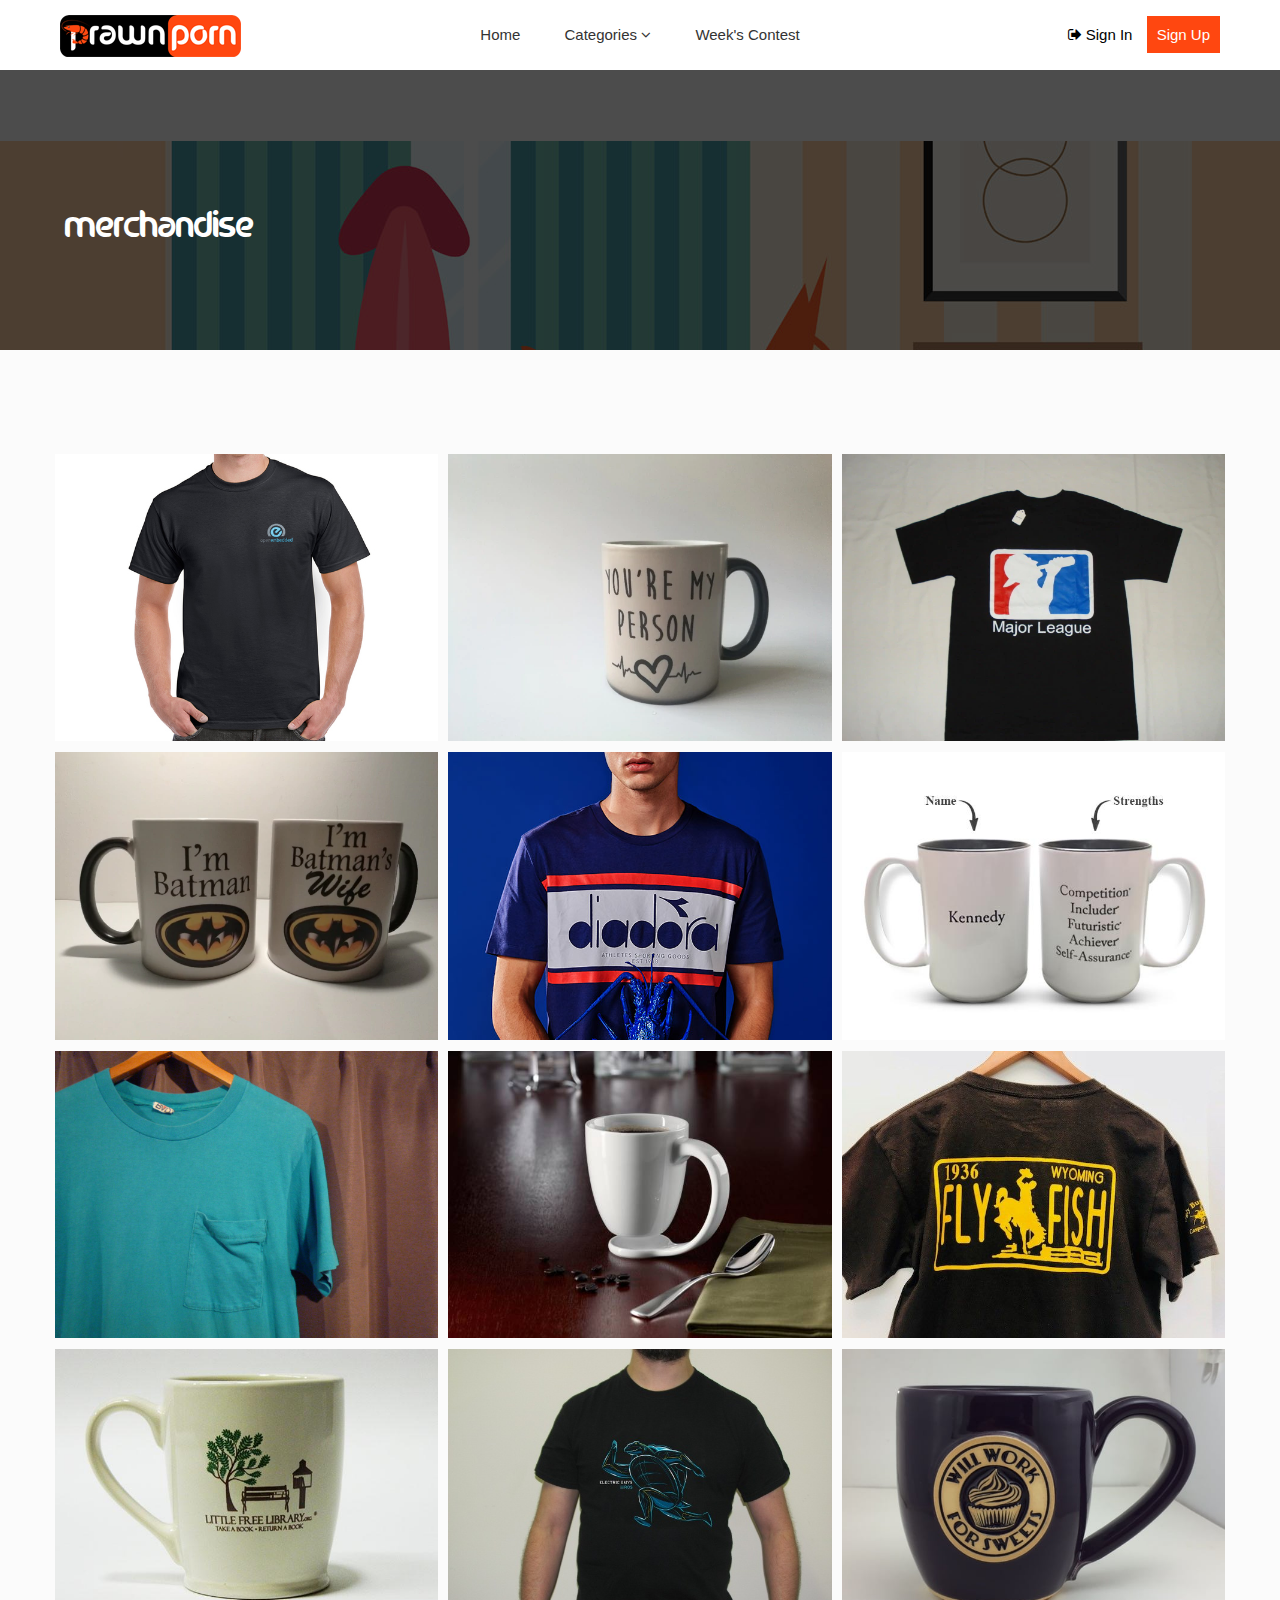
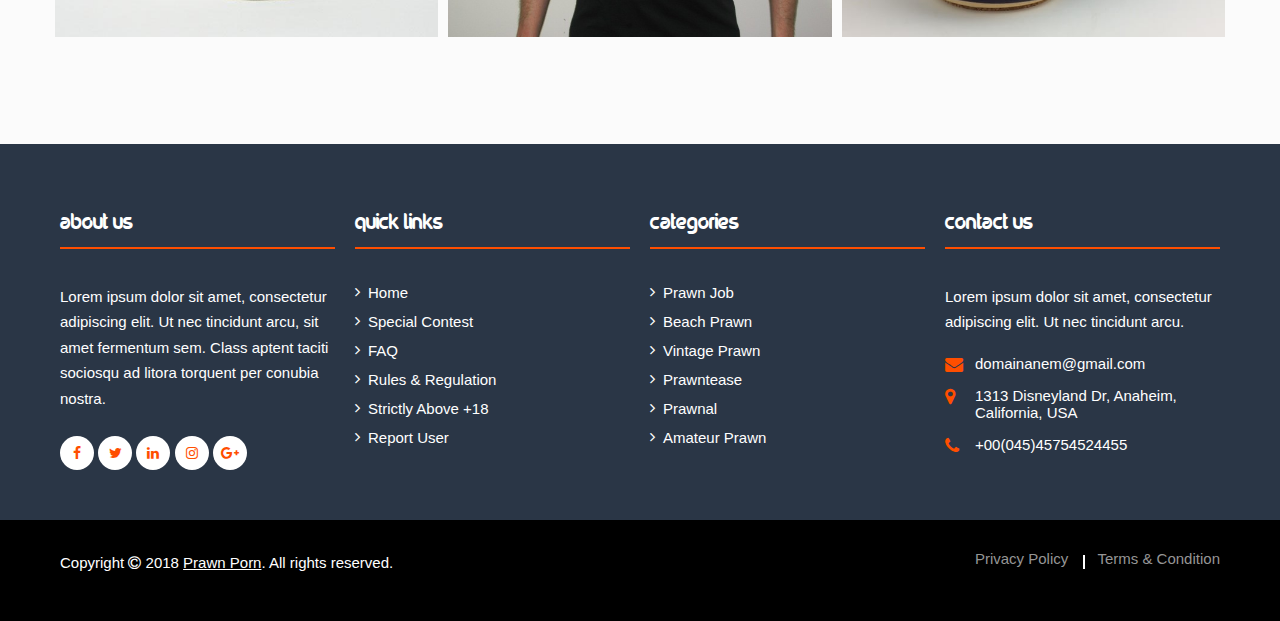
<file: merchandise.html>
<!DOCTYPE html>

<html lang="en">

<head>

<meta charset="utf-8">

<meta name="viewport" content="width=device-width, initial-scale=1.0">

<link rel="icon" type="image/png" href="images/favicon.ico">

<link rel="stylesheet" href="styles.css">

<title>Welcome to Prawn Porn</title>

</head>

<body>

<header>

  <div class="container">

    <div class="row">

      <div class="col-xs-12 col-sm-3 col-md-3"> <a href="#" class="logo"><img src="images/logo.png" alt=""></a> </div>

      <div class="col-xs-4 col-sm-6 col-md-6">

        <nav>
          <label for="show-menu" class="show-menu"><i class="fa fa-bars"></i> Menu</label>
          <input type="checkbox" id="show-menu" role="button">
          <ul id="menu">

            <li><a href="index.html">Home</a></li>

            <li><a href="category-list.html">Categories <i class="fa fa-angle-down"></i></a>

              <ul class="hidden">

                <li><a href="#">Prawn Job</a></li>

                <li><a href="#">Beach Prawn</a></li>

                <li><a href="#">Vintage Prawn</a></li>

                <li><a href="#">Prawntease</a></li>

                <li><a href="#">Prawnal</a></li>

                <li><a href="#">Amateur Prawn</a></li>

                <li><a href="#">Gay &amp; Lesbian Prawn</a></li>

                <li><a href="#">row Prawn</a></li>

                <li><a href="#">Fat Praw</a></li>

              </ul>

            </li>

            <li><a href="#">Week's Contest</a></li>

          </ul>
          <div class="clear"></div>
        </nav>

      </div>

      <div class="col-xs-8 col-sm-3 col-md-3">

        <ul class="userlinks">

          <li><a href="#" class="login"><i class="fa fa-sign-out"></i> Sign In</a></li>

          <li><a href="#" class="signup">Sign Up</a></li>

        </ul>

      </div>

    </div>

  </div>

</header>



<section>

  <div class="innerbanner">

  	<div class="container">

        <div class="page-section-title">

          <h2>Merchandise</h2>

        </div>

    </div>

  </div>

</section>




<div class="section lightgrey merchandise">

  <div class="container">    

    <div class="row">    

      <div class="col-sm-4">
        <div class="merchandise_grid"><a href="javascript:void();"><img src="images/tshirt_1.jpg" alt=""><span></span></a></div>
      </div>
      
      <div class="col-sm-4">
        <div class="merchandise_grid"><a href="javascript:void();"><img src="images/mug_1.jpg" alt=""><span></span></a></div>
      </div>

      <div class="col-sm-4">
        <div class="merchandise_grid"><a href="javascript:void();"><img src="images/tshirt_2.jpg" alt=""><span></span></a></div>
      </div>
      
      <div class="col-sm-4">
        <div class="merchandise_grid"><a href="javascript:void();"><img src="images/mug_2.jpg" alt=""><span></span></a></div>
      </div>

      <div class="col-sm-4">
        <div class="merchandise_grid"><a href="javascript:void();"><img src="images/tshirt_3.jpg" alt=""><span></span></a></div>
      </div>
      
      <div class="col-sm-4">
        <div class="merchandise_grid"><a href="javascript:void();"><img src="images/mug_3.jpg" alt=""><span></span></a></div>
      </div>

      <div class="col-sm-4">
        <div class="merchandise_grid"><a href="javascript:void();"><img src="images/tshirt_4.jpg" alt=""><span></span></a></div>
      </div>
      
      <div class="col-sm-4">
        <div class="merchandise_grid"><a href="javascript:void();"><img src="images/mug_4.jpg" alt=""><span></span></a></div>
      </div>

      <div class="col-sm-4">
        <div class="merchandise_grid"><a href="javascript:void();"><img src="images/tshirt_5.jpg" alt=""><span></span></a></div>
      </div>
      
      <div class="col-sm-4">
        <div class="merchandise_grid"><a href="javascript:void();"><img src="images/mug_5.jpg" alt=""><span></span></a></div>
      </div>

      <div class="col-sm-4">
        <div class="merchandise_grid"><a href="javascript:void();"><img src="images/tshirt_6.jpg" alt=""><span></span></a></div>
      </div>
      
      <div class="col-sm-4">
        <div class="merchandise_grid"><a href="javascript:void();"><img src="images/mug_6.jpg" alt=""><span></span></a></div>
      </div>

      

    </div>

  </div>

</div>




<footer>

  <div class="container">

    <div class="row">

      <div class="col-sm-3">

        <div class="about">

          <h4>About Us</h4>

          <p>Lorem ipsum dolor sit amet, consectetur adipiscing elit. Ut nec tincidunt arcu, sit amet fermentum sem. Class aptent taciti sociosqu ad litora torquent per conubia nostra.</p>

          <ul class="social-link">

            <li><a href="#" class="fa fa-facebook"></a></li>

            <li><a href="#" class="fa fa-twitter"></a></li>

            <li><a href="#" class="fa fa-linkedin"></a></li>

            <li><a href="#" class="fa fa-instagram"></a></li>

            <li><a href="#" class="fa fa-google-plus"></a></li>

          </ul>

        </div>

      </div>

      <div class="col-sm-3">

        <div class="links">

          <h4>Quick Links</h4>

          <ul>

            <li><a href="#">Home</a></li>

            <li><a href="#">Special Contest</a></li>

            <li><a href="#">FAQ</a></li>

            <li><a href="#">Rules & Regulation</a></li>

            <li><a href="#">Strictly Above +18</a></li>

            <li><a href="#">Report User</a></li>

          </ul>

        </div>

      </div>

      <div class="col-sm-3">

        <div class="links">

          <h4>Categories</h4>

          <ul>

            <li><a href="#">Prawn Job</a></li>

            <li><a href="#">Beach Prawn</a></li>

            <li><a href="#">Vintage Prawn</a></li>

            <li><a href="#">Prawntease</a></li>

            <li><a href="#">Prawnal</a></li>

            <li><a href="#">Amateur Prawn</a></li>

          </ul>

        </div>

      </div>


      <div class="col-sm-3">

        <div class="address">

          <h4>Contact Us</h4>

          <p>Lorem ipsum dolor sit amet, consectetur adipiscing elit. Ut nec tincidunt arcu.</p>

          <ul class="footer-contact-info">

            <li><i class="fa fa-envelope"></i> <a href="#">domainanem@gmail.com</a></li>

            <li><i class="fa fa-map-marker"></i> <a href="#">1313 Disneyland Dr, Anaheim, California, USA</a></li>

            <li><i class="fa fa-phone"></i> <a href="#">+00(045)45754524455</a></li>

          </ul>

        </div>

      </div>

    </div>

  </div>

</footer>



<div class="copyright-area">

  <div class="container">

    <div class="row">

      <div class="col-sm-5">

        <p>Copyright <i class="fa fa-copyright"></i> 2018 <a href="" target="_blank">Prawn Porn</a>. All rights reserved.</p>

      </div>

      <div class="col-sm-7">

        <ul>

          <li><a href="#">Privacy Policy</a></li>

          <li><a href="#">Terms &amp; Condition</a></li>

        </ul>

      </div>

    </div>

  </div>

</div>



</body>

</html>
</file>
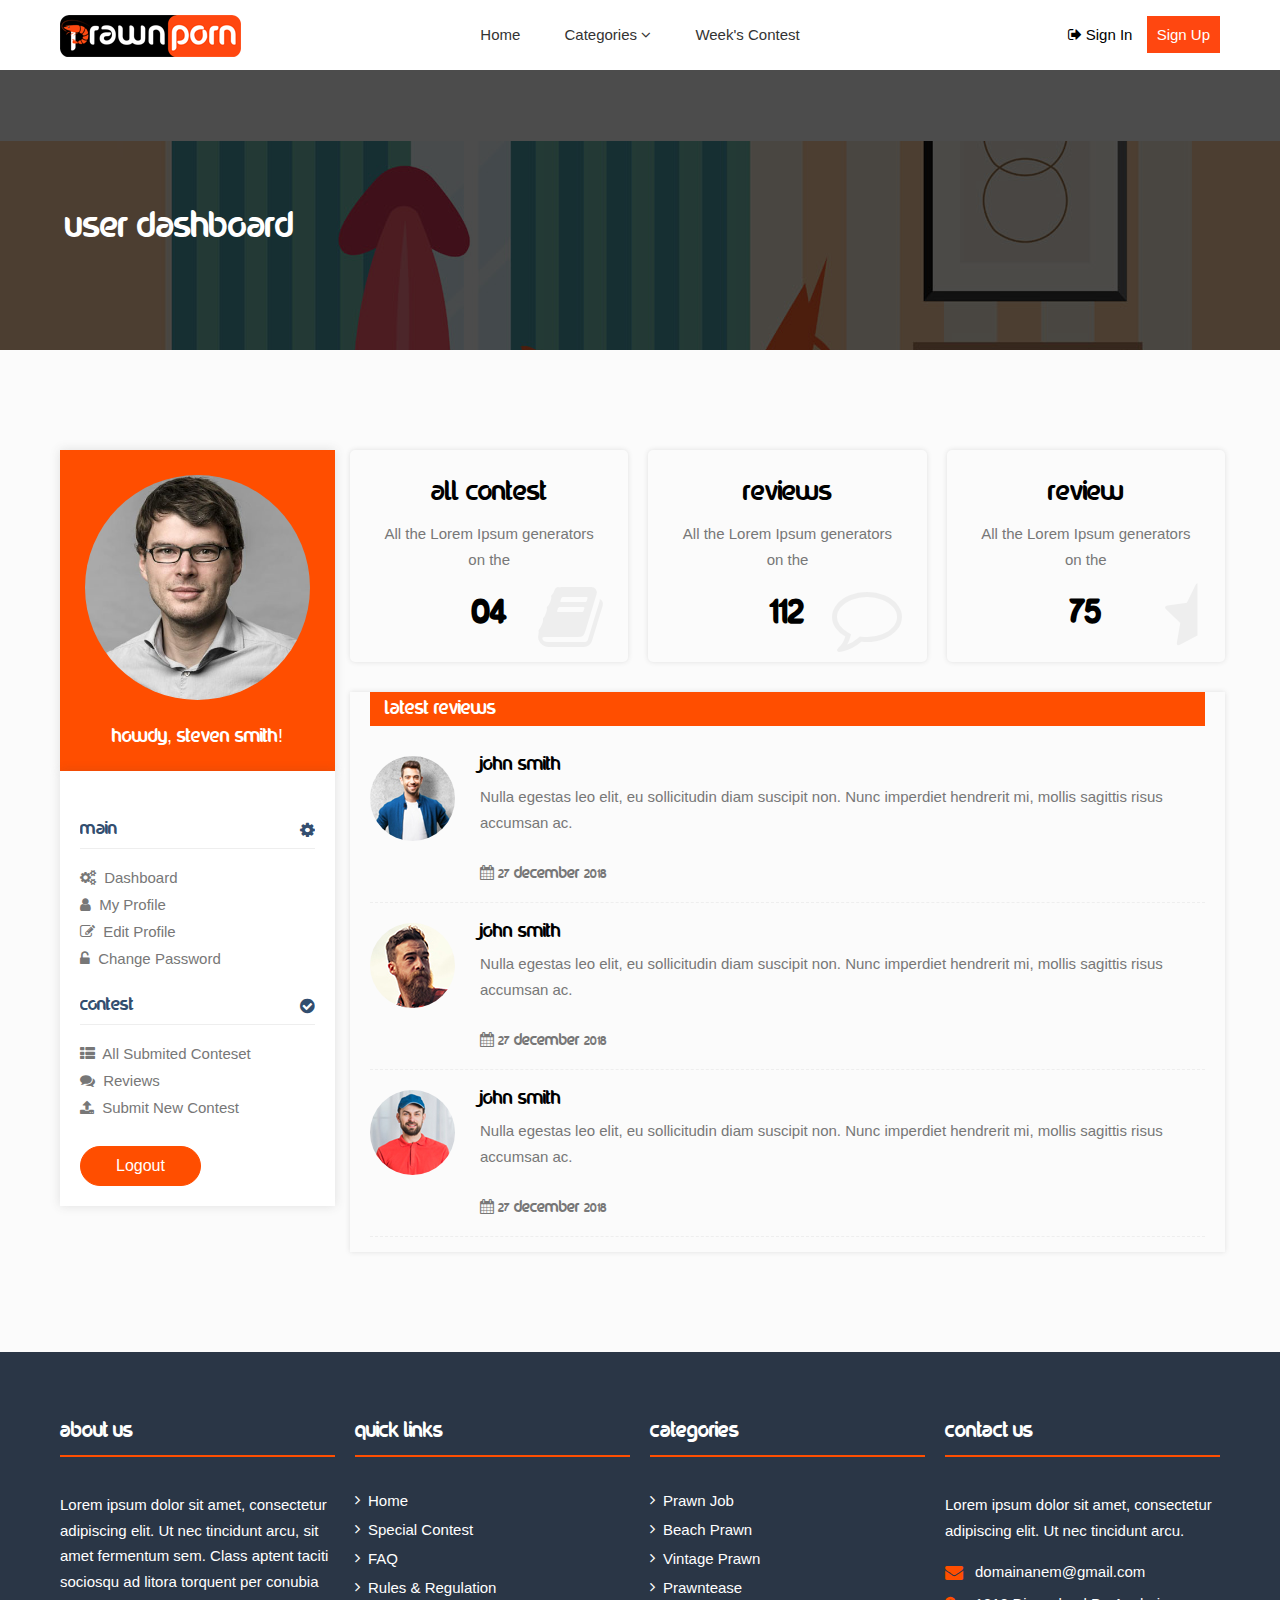
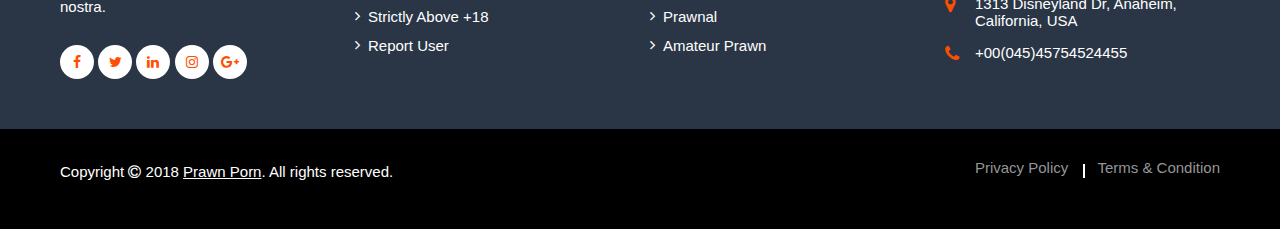
<file: user-dashboard.html>
<!DOCTYPE html>

<html lang="en">

<head>

<meta charset="utf-8">

<meta name="viewport" content="width=device-width, initial-scale=1.0">

<link rel="icon" type="image/png" href="images/favicon.ico">

<link rel="stylesheet" href="styles.css">

<title>Welcome to Prawn Porn</title>

</head>

<body>

<header>

  <div class="container">

    <div class="row">

      <div class="col-xs-12 col-sm-3 col-md-3"> <a href="#" class="logo"><img src="images/logo.png" alt=""></a> </div>

      <div class="col-xs-4 col-sm-6 col-md-6">

        <nav>
          <label for="show-menu" class="show-menu"><i class="fa fa-bars"></i> Menu</label>
          <input type="checkbox" id="show-menu" role="button">
          <ul id="menu">

            <li><a href="index.html">Home</a></li>

            <li><a href="category-list.html">Categories <i class="fa fa-angle-down"></i></a>

              <ul class="hidden">

                <li><a href="#">Prawn Job</a></li>

                <li><a href="#">Beach Prawn</a></li>

                <li><a href="#">Vintage Prawn</a></li>

                <li><a href="#">Prawntease</a></li>

                <li><a href="#">Prawnal</a></li>

                <li><a href="#">Amateur Prawn</a></li>

                <li><a href="#">Gay &amp; Lesbian Prawn</a></li>

                <li><a href="#">row Prawn</a></li>

                <li><a href="#">Fat Praw</a></li>

              </ul>

            </li>

            <li><a href="#">Week's Contest</a></li>

          </ul>
          <div class="clear"></div>
        </nav>

      </div>

      <div class="col-xs-8 col-sm-3 col-md-3">

        <ul class="userlinks">

          <li><a href="#" class="login"><i class="fa fa-sign-out"></i> Sign In</a></li>

          <li><a href="#" class="signup">Sign Up</a></li>

        </ul>

      </div>

    </div>

  </div>

</header>



<section>

  <div class="innerbanner">

  	<div class="container">

        <div class="page-section-title">

          <h2>User Dashboard</h2>

        </div>

    </div>

  </div>

</section>




<div class="section dashboard-area lightgrey">

  <div class="container">
                <div class="row">
                    <div class="col-lg-3 col-md-5">
                        <div class="user-profile-menu">
                            <div class="profile-info">
                                <img src="images/me1.jpg" alt="me">
                                <h3>Howdy, Steven Smith!</h3>
                            </div>

                            <div class="user-menu">
                                <h5 class="title mt-0">Main <i class="fa fa-cog"></i></h5>

                                <ul>
                                    <li class="active"><a href=""><i class="fa fa-cogs"></i> Dashboard</a></li>
                                    <li><a href=""><i class="fa fa-user"></i> My Profile</a></li>
                                    <li><a href=""><i class="fa fa-edit"></i> Edit Profile</a></li>                                    
                                    <li><a href="#"><i class="fa fa-unlock-alt"></i> Change Password</a></li>
                                </ul>

                                <h5 class="title">Contest <i class="fa fa-check-circle"></i></h5>

                                <ul>
                                    <li><a href=""><i class="fa fa-th-list"></i> All Submited Conteset</a></li>
                                    <li><a href=""><i class="fa fa-comments"></i> Reviews</a></li>
                                    <li><a href=""><i class="fa fa-upload"></i> Submit New Contest</a></li>
                                </ul>

                                <div class="logout-btn">
                                    <a href="#" class="btn btn-primary">Logout</a>
                                </div>
                            </div>
                        </div>
                    </div>

                    <div class="col-lg-9 col-md-7">
                        <div class="dashboard">
                            <div class="row">
                                <div class="col-lg-4 col-md-12">
                                    <div class="dashboard-box">
                                        <i class="fa fa-book"></i>
                                        <h4>All Contest</h4>
                                        <p>All the Lorem Ipsum generators on the</p>
                                        <h3>04</h3>
                                    </div>
                                </div>

                                <div class="col-lg-4 col-md-12">
                                    <div class="dashboard-box">
                                        <i class="fa fa-comment-o"></i>
                                        <h4>Reviews</h4>
                                        <p>All the Lorem Ipsum generators on the</p>
                                        <h3>112</h3>
                                    </div>
                                </div>

                                <div class="col-lg-4 col-md-12">
                                    <div class="dashboard-box mb-0">
                                        <i class="fa fa-star-half"></i>
                                        <h4>Review</h4>
                                        <p>All the Lorem Ipsum generators on the</p>
                                        <h3>75</h3>
                                    </div>
                                </div>

                                

                                

                                
                                
                                <div class="col-lg-12 col-md-12">
                                    <div class="dashboard-detail-box">
                                        <h3 class="title">Latest Reviews</h3>
                                        <div class="reviews-box">
                                            <div class="single-reviews">
                                                <img src="images/client-avatar3.jpg" alt="messages">
                                                <h5><a href="#">John Smith</a> </h5>
                                                <p>Nulla egestas leo elit, eu sollicitudin diam suscipit non. Nunc imperdiet hendrerit mi, mollis sagittis risus accumsan ac.</p>
                                                <h4><i class="fa fa-calendar"></i> 27 December 2018</h4>
                                               
                                            </div>
                                            
                                            <div class="single-reviews">
                                                <img src="images/client-avatar1.jpg" alt="messages">
                                                <h5><a href="#">John Smith</a> </h5>
                                                <p>Nulla egestas leo elit, eu sollicitudin diam suscipit non. Nunc imperdiet hendrerit mi, mollis sagittis risus accumsan ac.</p>
                                                <h4><i class="fa fa-calendar"></i> 27 December 2018</h4>
                                               
                                            </div>
                                            
                                            <div class="single-reviews">
                                                <img src="images/client-avatar2.jpg" alt="messages">
                                                <h5><a href="#">John Smith</a> </h5>
                                                <p>Nulla egestas leo elit, eu sollicitudin diam suscipit non. Nunc imperdiet hendrerit mi, mollis sagittis risus accumsan ac.</p>
                                                <h4><i class="fa fa-calendar"></i> 27 December 2018</h4>
                                               
                                            </div>
                                           
                                        </div>
                                    </div>
                                </div>
                            </div>
                        </div>
                    </div>
                </div>
            </div>

</div>




<footer>

  <div class="container">

    <div class="row">

      <div class="col-sm-3">

        <div class="about">

          <h4>About Us</h4>

          <p>Lorem ipsum dolor sit amet, consectetur adipiscing elit. Ut nec tincidunt arcu, sit amet fermentum sem. Class aptent taciti sociosqu ad litora torquent per conubia nostra.</p>

          <ul class="social-link">

            <li><a href="#" class="fa fa-facebook"></a></li>

            <li><a href="#" class="fa fa-twitter"></a></li>

            <li><a href="#" class="fa fa-linkedin"></a></li>

            <li><a href="#" class="fa fa-instagram"></a></li>

            <li><a href="#" class="fa fa-google-plus"></a></li>

          </ul>

        </div>

      </div>

      <div class="col-sm-3">

        <div class="links">

          <h4>Quick Links</h4>

          <ul>

            <li><a href="#">Home</a></li>

            <li><a href="#">Special Contest</a></li>

            <li><a href="#">FAQ</a></li>

            <li><a href="#">Rules & Regulation</a></li>

            <li><a href="#">Strictly Above +18</a></li>

            <li><a href="#">Report User</a></li>

          </ul>

        </div>

      </div>

      <div class="col-sm-3">

        <div class="links">

          <h4>Categories</h4>

          <ul>

            <li><a href="#">Prawn Job</a></li>

            <li><a href="#">Beach Prawn</a></li>

            <li><a href="#">Vintage Prawn</a></li>

            <li><a href="#">Prawntease</a></li>

            <li><a href="#">Prawnal</a></li>

            <li><a href="#">Amateur Prawn</a></li>

          </ul>

        </div>

      </div>

      <div class="col-sm-3">

        <div class="address">

          <h4>Contact Us</h4>

          <p>Lorem ipsum dolor sit amet, consectetur adipiscing elit. Ut nec tincidunt arcu.</p>

          <ul class="footer-contact-info">

            <li><i class="fa fa-envelope"></i> <a href="#">domainanem@gmail.com</a></li>

            <li><i class="fa fa-map-marker"></i> <a href="#">1313 Disneyland Dr, Anaheim, California, USA</a></li>

            <li><i class="fa fa-phone"></i> <a href="#">+00(045)45754524455</a></li>

          </ul>

        </div>

      </div>

    </div>

  </div>

</footer>



<div class="copyright-area">

  <div class="container">

    <div class="row">

      <div class="col-sm-5">

        <p>Copyright <i class="fa fa-copyright"></i> 2018 <a href="" target="_blank">Prawn Porn</a>. All rights reserved.</p>

      </div>

      <div class="col-sm-7">

        <ul>

          <li><a href="#">Privacy Policy</a></li>

          <li><a href="#">Terms &amp; Condition</a></li>

        </ul>

      </div>

    </div>

  </div>

</div>



</body>

</html>
</file>
<file: styles.css>
@import url('https://cdnjs.cloudflare.com/ajax/libs/font-awesome/4.7.0/css/font-awesome.css');
 @font-face {
 font-family: 'nora_viyelregular';
 src: url('fonts/noraviyel-webfont.woff2') format('woff2'), url('fonts/noraviyel-webfont.woff') format('woff');
 font-weight: normal;
 font-style: normal;
}
* {
	-webkit-box-sizing:border-box;
	-moz-box-sizing:border-box;
	box-sizing:border-box
}
*:before, *:after {
	-webkit-box-sizing:border-box;
	-moz-box-sizing:border-box;
	box-sizing:border-box
}
html, body, div, span, applet, object, iframe, h1, h2, h3, h4, h5, h6, p, blockquote, pre, a, abbr, acronym, address, big, cite, code, del, dfn, em, img, ins, kbd, q, s, samp, small, strike, strong, sub, sup, tt, var, b, u, i, center, dl, dt, dd, ol, ul, li, fieldset, form, label, legend, table, caption, tbody, tfoot, thead, tr, th, td, article, aside, canvas, details, embed, figure, figcaption, footer, header, hgroup, menu, nav, output, ruby, section, summary, time, mark, audio, video {
	margin: 0;
	padding: 0;
	border: 0;
	font-size: 100%;
	vertical-align: baseline;
}
body {
	font-family: 'arial', sans-serif;
	font-size: 15px;
}
article, aside, figcaption, figure, footer, header, hgroup, main, nav, section {
	display:block
}
a {
	color:#000;
	text-decoration:none;
	background-color:transparent;
}
a:hover {
	color:#ff4710;
}
img {
	max-width: 100%;
}
.h1, .h2, .h3, .h4, .h5, .h6, h1, h2, h3, h4, h5, h6 {
	margin-bottom: 0;
	line-height: 1;
	font-weight:500;
	font-family: 'nora_viyelregular', sans-serif;
}
p {
	line-height: 1.7;
	color: #777777;
}
dl, ol, ul {
	margin-top: 0;
	margin-bottom: 1rem;
}
ol, ul {
	list-style: none;
	padding: 0;
	margin: 0;
}
button:focus, input:focus, textarea:focus, button, input, textarea {
	outline:none;
}
.clearfix:before, .clearfix:after, .container:before, .container:after, .row:before, .row:after {
	content: " ";
	display: table;
}
.clearfix:after, .container:after, .row:after {
	clear: both;
}
.container {
	margin-right:auto;
	margin-left:auto;
	padding-left:10px;
	padding-right:10px
}
 @media (min-width:768px) {
 .container {
 width:750px
}
}
 @media (min-width:992px) {
 .container {
 width:970px
}
}
 @media (min-width:1200px) {
 .container {
 width:1170px
}
}
.row {
	margin-left:-15px;
	margin-right:-15px
}
.col-xs-1, .col-sm-1, .col-md-1, .col-lg-1, .col-xs-2, .col-sm-2, .col-md-2, .col-lg-2, .col-xs-3, .col-sm-3, .col-md-3, .col-lg-3, .col-xs-4, .col-sm-4, .col-md-4, .col-lg-4, .col-xs-5, .col-sm-5, .col-md-5, .col-lg-5, .col-xs-6, .col-sm-6, .col-md-6, .col-lg-6, .col-xs-7, .col-sm-7, .col-md-7, .col-lg-7, .col-xs-8, .col-sm-8, .col-md-8, .col-lg-8, .col-xs-9, .col-sm-9, .col-md-9, .col-lg-9, .col-xs-10, .col-sm-10, .col-md-10, .col-lg-10, .col-xs-11, .col-sm-11, .col-md-11, .col-lg-11, .col-xs-12, .col-sm-12, .col-md-12, .col-lg-12 {
	position:relative;
	min-height:1px;
	padding-left:10px;
	padding-right:10px
}
.col-xs-1, .col-xs-2, .col-xs-3, .col-xs-4, .col-xs-5, .col-xs-6, .col-xs-7, .col-xs-8, .col-xs-9, .col-xs-10, .col-xs-11, .col-xs-12 {
	float:left
}
.col-xs-12 {
	width:100%
}
.col-xs-11 {
	width:91.66666667%
}
.col-xs-10 {
	width:83.33333333%
}
.col-xs-9 {
	width:75%
}
.col-xs-8 {
	width:66.66666667%
}
.col-xs-7 {
	width:58.33333333%
}
.col-xs-6 {
	width:50%
}
.col-xs-5 {
	width:41.66666667%
}
.col-xs-4 {
	width:33.33333333%
}
.col-xs-3 {
	width:25%
}
.col-xs-2 {
	width:16.66666667%
}
.col-xs-1 {
	width:8.33333333%
}
 @media (min-width:768px) {
 .col-sm-1, .col-sm-2, .col-sm-3, .col-sm-4, .col-sm-5, .col-sm-6, .col-sm-7, .col-sm-8, .col-sm-9, .col-sm-10, .col-sm-11, .col-sm-12 {
 float:left
}
 .col-sm-12 {
 width:100%
}
 .col-sm-11 {
 width:91.66666667%
}
 .col-sm-10 {
 width:83.33333333%
}
 .col-sm-9 {
 width:75%
}
 .col-sm-8 {
 width:66.66666667%
}
 .col-sm-7 {
 width:58.33333333%
}
 .col-sm-6 {
 width:50%
}
 .col-sm-5 {
 width:41.66666667%
}
 .col-sm-4 {
 width:33.33333333%
}
 .col-sm-3 {
 width:25%
}
 .col-sm-2 {
 width:16.66666667%
}
 .col-sm-1 {
 width:8.33333333%
}
}
 @media (min-width:992px) {
 .col-md-1, .col-md-2, .col-md-3, .col-md-4, .col-md-5, .col-md-6, .col-md-7, .col-md-8, .col-md-9, .col-md-10, .col-md-11, .col-md-12 {
 float:left
}
 .col-md-12 {
 width:100%
}
 .col-md-11 {
 width:91.66666667%
}
 .col-md-10 {
 width:83.33333333%
}
 .col-md-9 {
 width:75%
}
 .col-md-8 {
 width:66.66666667%
}
 .col-md-7 {
 width:58.33333333%
}
 .col-md-6 {
 width:50%
}
 .col-md-5 {
 width:41.66666667%
}
 .col-md-4 {
 width:33.33333333%
}
 .col-md-3 {
 width:25%
}
 .col-md-2 {
 width:16.66666667%
}
 .col-md-1 {
 width:8.33333333%
}
}
 @media (min-width:1200px) {
 .col-lg-1, .col-lg-2, .col-lg-3, .col-lg-4, .col-lg-5, .col-lg-6, .col-lg-7, .col-lg-8, .col-lg-9, .col-lg-10, .col-lg-11, .col-lg-12 {
 float:left
}
 .col-lg-12 {
 width:100%
}
 .col-lg-11 {
 width:91.66666667%
}
 .col-lg-10 {
 width:83.33333333%
}
 .col-lg-9 {
 width:75%
}
 .col-lg-8 {
 width:66.66666667%
}
 .col-lg-7 {
 width:58.33333333%
}
 .col-lg-6 {
 width:50%
}
 .col-lg-5 {
 width:41.66666667%
}
 .col-lg-4 {
 width:33.33333333%
}
 .col-lg-3 {
 width:25%
}
 .col-lg-2 {
 width:16.66666667%
}
 .col-lg-1 {
 width:8.33333333%
}
}
.banner {
	height:650px;
	background-image:url(images/main-banner1.jpg);
	background-position:center center;
	background-repeat:no-repeat;
}
.innerbanner {
	height:350px;
	background-image:url(images/main-banner1.jpg);
	background-position:center center;
	background-repeat:no-repeat;
	background-attachment:fixed;
	position:relative;
}
.innerbanner:before {
	content:'';
	position:absolute;
	background:rgba(0, 0, 0, .7);
	width:100%;
	height:100%;
	left:0;
	top:0;
}
.section {
	padding-top: 100px;
	padding-bottom: 100px;
}
.sectionsmall {
	padding-top: 50px;
	padding-bottom: 50px;
}
/* Section Title */

.section-title {
	text-align: center;
	margin-bottom: 60px;
	margin-top: -6px;
}
.section-title h2 {
	font-size: 32px;
	margin-bottom: 20px;
}
.section-title h4 {
	font-size: 18px;
	color: #888;
	font-weight: 300;
}
.section-title h4 span {
	color: #ff4e00;
}
.page-section-title {
	position:relative;
	padding:210px 0 0;
	text-align: center;
	z-index:999;
}
.page-section-title h2 {
	text-align: left;
	z-index:999;
	font-size: 34px;
	line-height: unset;
	color: #fff;
}
.about-text p {
	margin-bottom: 30px;
}
.about-text ul li {
	margin-top: 9px;
	color: #777777;
}
.circleblock {
	background: #ff4e00;
	display:block;
	padding:25px;
}
.circleblock img {
	border-radius: 50%;
	position: relative;
}
.circleblock h2 {
	font-size: 25px;
}
.circleblock h3 {
	font-size: 18px;
}
.circleblock h2, .circleblock h3 {
	color: #fff;
	text-align:center;
	margin-top:10px;
}
.btn {
	background-color: #ff4e00;
	border: 1px solid #ff4e00;
	color:#fff;
	display: inline-block;
	border-radius: 30px;
	padding: 10px 35px;
	font-size: 16px;
	font-weight: 500;
}
.btn:hover {
	background-color:transparent;
	border: 1px solid #ff4e00;
	color:#ff4e00;
}
.lightgrey {
	background: #fbfbfb;
}
.single-cities {
	position: relative;
	overflow: hidden;
	margin-bottom:20px;
}
.single-cities figure {
	margin: 0;
	position: relative;
	overflow: hidden;
	border-radius: 5px;
}
.cities-content {
	position: absolute;
	bottom: 20px;
	left: 20px;
 -ms-transition: .4s;
 -webkit-transition: .4s;
 -moz-transition: .4s;
 -ms-transition: .4s;
 transition: .4s;
}
.single-cities:hover .cities-content {
	bottom: 30px;
}
.cities-content h4 a {
	color: #fff;
	font-size: 24px;
}
.cities-content span {
	color: #fff;
	margin-top: 12px;
	display: block;
	font-size: 14px;
}
.single-cities .browse-btn {
	position: absolute;
	top: 50%;
	left: 0;
	margin-top: -20px;
	-webkit-transform: translateY(-60px);
	transform: translateY(-60px);
	text-align: center;
	opacity: 0;
	visibility: hidden;
	width: 100%;
 -ms-transition: .4s;
 -webkit-transition: .4s;
 -moz-transition: .4s;
 -ms-transition: .4s;
 transition: .4s;
}
.single-cities:hover .browse-btn {
	opacity: 1;
	visibility: visible;
	-webkit-transform: translateY(0);
	transform: translateY(0);
}
.single-cities .browse-btn .btn {
	font-size: 14px;
}
.single-cities .browse-btn .btn-primary:hover, .single-cities .browse-btn .btn-primary:focus {
	background-color: #fff;
	border-color: #fff;
}
.single-cities ul {
	position: absolute;
	right: 20px;
	bottom: 20px;
}
.single-cities li {
	color: #FF9800;
	font-size: 15px;
	display: inline-block;
}
.single-cities img {
	width: 100%;
}
.list-overlay {
	position: absolute;
	left: 0;
	top: 0;
	right: 0;
	bottom: 0;
	background: linear-gradient(to bottom, transparent 30%, #000000);
}
.subscribe-area {
	text-align: center;
}
.newsletter {
	max-width: 750px;
	margin-left: auto;
	margin-right: auto;
	box-shadow: 0 0 30px 0 rgba(67, 67, 67, 0.15);
	background: #fff;
	padding: 35px;
	border-radius: 5px;
	text-align:center;
}
.newsletter h4 {
	text-transform: capitalize;
	margin-bottom: 30px;
	font-size: 30px;
}
.newsletter form {
	position: relative;
}
.newsletter form .form-control {
	box-shadow: 0px 10px 30px rgba(0, 0, 0, 0.1);
	border: none;
	height: 75px;
	border-radius: 50px;
	font-size: 17px;
	width: 100%;
	text-indent:20px;
}
.newsletter form .btn {
	position: absolute;
	right: 7px;
	top: 8px;
	height: 60px;
	width: 175px;
}
footer {
	background-color:#2a3646;
	padding:50px 0;
}
footer h4 {
	position: relative;
	font-size: 20px;
	margin-top:20px;
	margin-bottom: 35px;
	color: #fff;
	padding-bottom: 15px;
}
 footer h4::before {
 content: '';
 position: absolute;
 left: 0;
 bottom: 0;
 width: 100%;
 height: 2px;
 background: #ff4e00;
}
footer p {
	color: #fff;
}
footer .links li {
	margin-bottom: 12px;
}
footer .links li a {
	color: #fff;
	display: inline-block;
	font-size: 15px;
	position:relative;
	padding-left:13px;
}
footer .links li a:before {
	position:absolute;
	left:0;
	font-family: 'FontAwesome';
	content: "\f105";
}
footer .links li a:hover {
	color:#ff4710;
}
footer .footer-contact-info {
	margin-top: 20px;
}
footer .footer-contact-info li {
	position: relative;
	padding-left: 30px;
	margin-bottom: 15px;
}
footer .footer-contact-info li:last-child {
	margin-bottom: 0;
}
footer .footer-contact-info li i {
	position: absolute;
	left: 0;
	top: 4px;
	font-size: 18px;
}
footer .footer-contact-info li a {
	color: #fff;
}
footer .footer-contact-info li a:hover {
	color: #ff4710;
}
footer .footer-contact-info li i {
	color: #ff4e00;
	margin-top:-3px
}
.social-link {
	margin-top: 25px;
}
.social-link li {
	display: inline-block;
}
.social-link li a {
	width: 34px;
	height: 34px;
	line-height: 34px;
	background: #fff;
	text-align: center;
	border-radius: 50%;
	font-size: 14px;
	color: #ff4e00;
}
.social-link li a:hover {
	background-color:#ff4e00;
	color: #fff;
}
.copyright-area {
	background: #000;
	padding: 30px 0;
}
.copyright-area p {
	color: #fff;
}
.copyright-area p a {
	text-decoration: underline;
	color: #fff;
}
.copyright-area ul {
	text-align: right;
}
.copyright-area ul li {
	display: inline-block;
	margin-left: 25px;
	position: relative;
}
 .copyright-area ul li::before {
 content: '';
 position: absolute;
 left: -14px;
 top: 5px;
 width: 2px;
 height: 14px;
 background: #fff;
}
 .copyright-area ul li:first-child::before {
 display: none;
}
.copyright-area ul li a {
	color: #959595;
	font-weight: 500;
}
.category-box {
	margin-bottom: 30px;
	-webkit-box-shadow: 0 0 20px 0 rgba(62, 28, 131, .1);
	box-shadow: 0 0 20px 0 rgba(62, 28, 131, .1);
}
.category-box figure {
	margin: 0;
	position: relative;
	overflow: hidden;
}
.category-box figure .list-like {
	position: absolute;
	top: 15px;
	right: 15px;
	width: 30px;
	height: 30px;
	background: #ff0052;
	text-align: center;
	line-height: 30px;
	border-radius: 50%;
}
.category-box figure .list-like a {
	color: #fff;
	font-size: 14px;
}
.category-box .category-content h4 a {
	color: #fff;
	font-size: 24px;
}
.category-content {
	position: absolute;
	bottom: 30px;
	left: 30px;
	z-index: 2;
}
.category-content span {
	font-size: 17px;
	color: #c9c9c9;
}
.star-rating {
	padding: 20px;
}
.star-rating span {
	color: #FF9800;
}
.star-rating .rating-counter {
	display: inline-block;
	color: #909090;
}

.merchandise .row [class*="col-"] {
 padding: 4px 5px;
}
	
	
.merchandise .merchandise_grid {
 display:inline-block;
}
.merchandise .merchandise_grid a{
 display:inline-block;
 white-space:inherit;
 position:relative;
 line-height: 0;
}

.merchandise .merchandise_grid a:hover span{
	position:absolute;
	left:0;
	top:0;
	content:'';
	width:100%;
	height:100%;
	background:rgba(0,0,0,.5); 
	transition: all 0.2s linear;
}

p{
	margin-bottom:15px;
	display:block;
}
h2 {
	text-align: left;
	z-index:999;
	font-size: 34px;
	line-height: unset;
	color: #222;
	margin-top:0;
	margin-bottom:15px;
	letter-spacing:normal
}

.form {
    background: #fff;
    box-shadow: 0 0 5px 0 rgba(67, 67, 67, 0.15);
    padding: 40px;
    position: relative;
    margin-top: 30px;
    border-radius: 3px;
}
.form .form-group {
    margin-bottom: 1rem;
}
.form label {
    color: #8995a2;
    font-weight: 600;
	display: inline-block;
    margin-bottom: .5rem;
}

.form .form-control {
	height: 50px;
	border: 1px solid #dde6ef;
	background: #fbfdff;
	font-size: 15px;
	color: #8995a2;
	font-weight: 500;
	padding: 12px;
	display: block;
    width: 100%;
}
.form textarea.form-control {
    height: auto !important;
}

.form input[type="submit"],
.form button {
    padding: 10px 35px;
    font-size: 16px;
    font-weight: 500;
	color: #fff;
	background-color: #ff4e00;
	border: 1px solid #ff4e00;
	border-radius: 0;
	text-align: center;
    white-space: nowrap;
	cursor: pointer;
	line-height: 1.5;
	display: inline-block;
	transition: all 0.2s linear;
}
.form input[type="submit"]:hover,
.form button:hover{
	background-color: transparent;
    color: #ff4e00;
    border-color: #ff4e00;
}


/*
======================================
Dashboard Area CSS
======================================
*/
.breadcrumbs-area .breadcrumbs {

	padding: 20px;
	border-radius: 5px;
	
	text-align: left;
	margin-top: 0;
}
.breadcrumbs-area .breadcrumbs h2 {
	display: inline-block;
	font-size: 34px;
	line-height: unset;
	color: #fff;
}
.breadcrumbs-area .breadcrumbs ul {
	float: right;
	display: inline-block;
	margin-top: 4px;
}
.breadcrumbs-area .breadcrumbs ul li {
	display: inline-block;
	color: rgba(0,0,0,.7);
	margin-left: 10px;
	font-weight: 500;
	font-size: 16px;
}
.breadcrumbs-area .breadcrumbs ul li a {
	color: #fff;
	font-size: 16px;
}
.user-profile-menu .profile-info {
	text-align: center;
	box-shadow: 0 0 10px 0 rgba(67, 67, 67, 0.15);
	padding: 25px;
}
.user-profile-menu .profile-info img {
	border-radius: 50%;
	position: relative;
}
.user-profile-menu .profile-info h3 {
	font-size: 18px;
	margin-top: 25px;
	text-align: center;
	color: #fff;
}
.user-profile-menu .user-menu {
	box-shadow: 0 0 10px 0 rgba(67, 67, 67, 0.15);
	padding: 20px;
    background: #fff;
}
.user-profile-menu .user-menu .title {
	color: #334e6f;
	font-size: 17px;
	margin-bottom: 20px;
	margin-top: 30px;
	text-transform: uppercase;
	border-bottom: 1px solid #eee;
	padding-bottom: 10px;
	overflow: hidden;
}
.user-profile-menu .user-menu .title i {
	float: right;
}
.user-profile-menu .user-menu ul li {
	margin-bottom: 10px;
}
.user-profile-menu .user-menu ul li:last-child {
	margin-bottom: 0;
}
.user-profile-menu .user-menu ul li a {
	color: #777777;
}
.user-profile-menu .user-menu ul li a i {
    margin-right: 4px;
}
.user-profile-menu .user-menu ul li a:hover {
    padding-left: 2px;
}
.logout-btn {
	margin-top: 30px;
}
.dashboard-box {
	box-shadow: 0 0 5px 0 rgba(67, 67, 67, 0.15);
	padding: 30px;
	border-radius: 5px;
	text-align: center;
	position: relative;
}
.dashboard-box i {
	bottom: 10px;
	color: rgba(0, 0, 0, 0.05);
	font-size: 70px;
	position: absolute;
	right: 25px;
}
.dashboard-box h4 {
	font-size: 26px;
	margin-bottom: 15px;
	font-weight: 500;
}
.dashboard-box p {
    font-size: 15px;
}
.dashboard-box h3 {
	margin-top: 20px;
	font-size: 40px;
	font-weight: 600;
}
.dashboard-detail-box {
	margin-top: 30px;
	padding: 20px;
	box-shadow: 0 0 5px 0 rgba(67, 67, 67, 0.15);
	overflow-y: auto;
	height: 560px;
	padding-top: 0;
	position: relative;
}
.dashboard-detail-box .title {
	font-size: 18px;
	margin-bottom: 30px;
	color: #ffff;
	padding: 8px 15px;
	position: sticky;
	width: 100%;
	top: 0;
	z-index: 9;
}
.single-notification {
	border-bottom: 1px dashed #eee;
	margin-bottom: 20px;
	padding-bottom: 20px;
	padding-left: 65px;
	position: relative;
}
.single-notification img {
	border-radius: 50%;
	position: absolute;
	left: 0;
	top: 0;
}
.single-notification h5 a {
	font-size: 18px;
	color: #000;
}
.single-notification p {
	font-size: 15px;
	margin-top: 10px;
}
.single-messages {
	border-bottom: 1px dashed #eee;
	margin-bottom: 20px;
	padding-bottom: 20px;
	padding-left: 65px;
	position: relative;
}
.single-messages img {
	border-radius: 50%;
	position: absolute;
	left: 0;
	top: 0;
    width: 50px;
    height: 50px;
}
.single-messages h5 span {
	font-size: 13px;
	display: inline-block;
	background: #4CAF50;
	color: #fff;
	position: relative;
	padding: 5px 15px;
	border-radius: 30px;
	top: 0;
}
.single-messages h5 .unread {
	background: #607D8B;
}
.single-messages h5 a {
	font-size: 18px;
	color: #000;
}
.single-messages p {
	font-size: 15px;
	margin-top: 10px;
}
.single-messages h4 {
	display: inline-block;
	margin-right: 10px;
	font-size: 15px;
	margin-top: 15px;
	color: #777777;
}
.listing-table .table thead th {
	font-weight: 500;
	padding: 15px 10px;
	background: #f2f2f2;
	text-align: left;
	font-size: 18px;
	border: none;
	border-right: 1px solid #dee2e6;
}
.listing-table .table td {
	padding: .75rem 0;
	vertical-align: middle;
}
.listing-table .table td.listing-name a {
	color: #000;
	font-weight: 500;
	font-size: 16px;
}
.listing-table .table .rating {
	background: #ffe500;
	color: #000;
	padding: 4px 8px;
	display: inline-block;
	border-radius: 3px;
	font-weight: 500;
	font-size: 15px;
}
.listing-table .table .status {
	color: #fff;
	display: inline-block;
	padding: 3px 6px;
	border-radius: 3px;
	font-weight: 500;
	font-size: 15px;
}
.listing-table .table .status.non-active {
	background: #e8e8e8;
	color: #000;
}
.listing-table .table .action {
	text-align: center;
}
.listing-table .table .action a {
	display: inline-block;
	width: 30px;
	height: 30px;
	color: #fff;
	text-align: center;
	line-height: 29px;
}
.listing-table .table .action a.edit {
	margin-right: 5px;
}
.listing-table .table .action a:hover {
    border-radius: 50%;
    background: transparent;
}
.single-reviews {
	border-bottom: 1px dashed #eee;
	margin-bottom: 20px;
	padding-bottom: 20px;
	padding-left: 110px;
	position: relative;
}
.single-reviews img {
	border-radius: 50%;
	position: absolute;
	left: 0;
	top: 0;
}
.single-reviews h5 a {
	font-size: 18px;
	color: #000;
}
.single-reviews h5 span {
	font-size: 13px;
	display: inline-block;
	background: #4CAF50;
	color: #fff;
	position: relative;
	padding: 5px 15px;
	border-radius: 30px;
	top: 0;
}
.single-reviews h5 .unread {
	background: #607D8B;
}
.single-reviews p {
	font-size: 15px;
	margin-top: 10px;
}
.single-reviews h4 {
	display: inline-block;
	margin-right: 10px;
	font-size: 15px;
	margin-top: 15px;
	color: #777777;
}
.user-profile-menu .profile-info {
    background: #ff4e00;
}
.dashboard-detail-box .title {
    background: #ff4e00;
}
/*  GO FULL WIDTH BELOW 480 PIXELS */

@media only screen and (max-width: 480px) {
 .banner {
 height:450px;
}
}
.clear {
	clear:both;
}
header, section, footer {
	clear: both;
}
header {
	padding:10px 0;
	position:fixed;
	width:100%;
	z-index:9999;
	background:#fff;
}
.logo {
	display:inline-block;
	margin-top:5px;
}
nav ul {
	list-style-type:none;
	margin:0;
	padding:0;
	position: relative;
	text-align:center;
}
nav li {
	display:inline-block;/*float: left;*/
}
nav li a {
	display:block;
	height: 50px;
	text-align: center;
	line-height: 50px;
	font-family: "Helvetica Neue", Helvetica, Arial, sans-serif;
	color: #333;
	padding: 0 20px;
	text-decoration: none;
}
nav li:hover a {
	color:#eb212e;
}
nav li:hover ul a {
	background: #fff;
	color: #333;
	height: 40px;
	line-height: 40px;
}
nav li:hover ul a:hover {
	color: #eb212e;
}
nav li ul {
	position:absolute;
	display: none;
	border-radius: 5px;
	float:none;
}
nav li ul li {
	display: block;
	float: none;
	border-bottom:1px #eee solid;
}
nav li ul li a {
	width: auto;
	min-width: 100px;
	padding: 0 20px;
	text-align:left;
}
nav ul li a:hover + .hidden, nav .hidden:hover {
	display: block;
}
nav .show-menu {
	font-family: "Helvetica Neue", Helvetica, Arial, sans-serif;
	text-decoration: none;
	color: #000;
	text-align: center;
	padding: 10px 0;
	display: none;
}
nav input[type=checkbox] {
	display: none;
}
 nav input[type=checkbox]:checked ~ #menu {
 display: block;
}
.userlinks {
	display:block;
	text-align:right
}
.userlinks li {
	line-height: 50px;
	display:inline-block;
}
.userlinks li a.login, .userlinks li a.signup {
	padding:10px 10px;
	color:#000;
}
.userlinks li a.login:hover {
	color:#ff4710;
}
.userlinks li a.signup {
	background:#ff4710;
	color:#fff;
}
.userlinks li a.signup:hover {
	background:#000;
}
 @media screen and (max-width : 768px) {
 nav li a {
 padding: 0 15px;
}
}

		

/*Responsive Styles*/

@media screen and (max-width : 760px) {
 nav ul {
 position: absolute;
}
 nav li ul {
 position: relative;
}
 nav ul {
 position: static;
 display: none;
}
 nav li {
 margin-bottom: 0;
 border-bottom:1px #eee solid;
}
 nav ul li, nav li a {
 width: 100%;
}
 nav li:hover ul a {
 background: #f8f8f8;
}
 nav .show-menu {
 display:block;
}
 nav .show-menu:hover {
 cursor:pointer;
}
 nav li ul li a {
 text-align:center;
}
 .userlinks {
 display: block;
 text-align: left;
}
 .userlinks li {
 line-height: 35px;
 display: inline-block;
 width: 48%;
 text-align: center;
}
 .userlinks li a.login, .userlinks li a.signup {
 padding:0;
 display:block;
}
}
</file>
